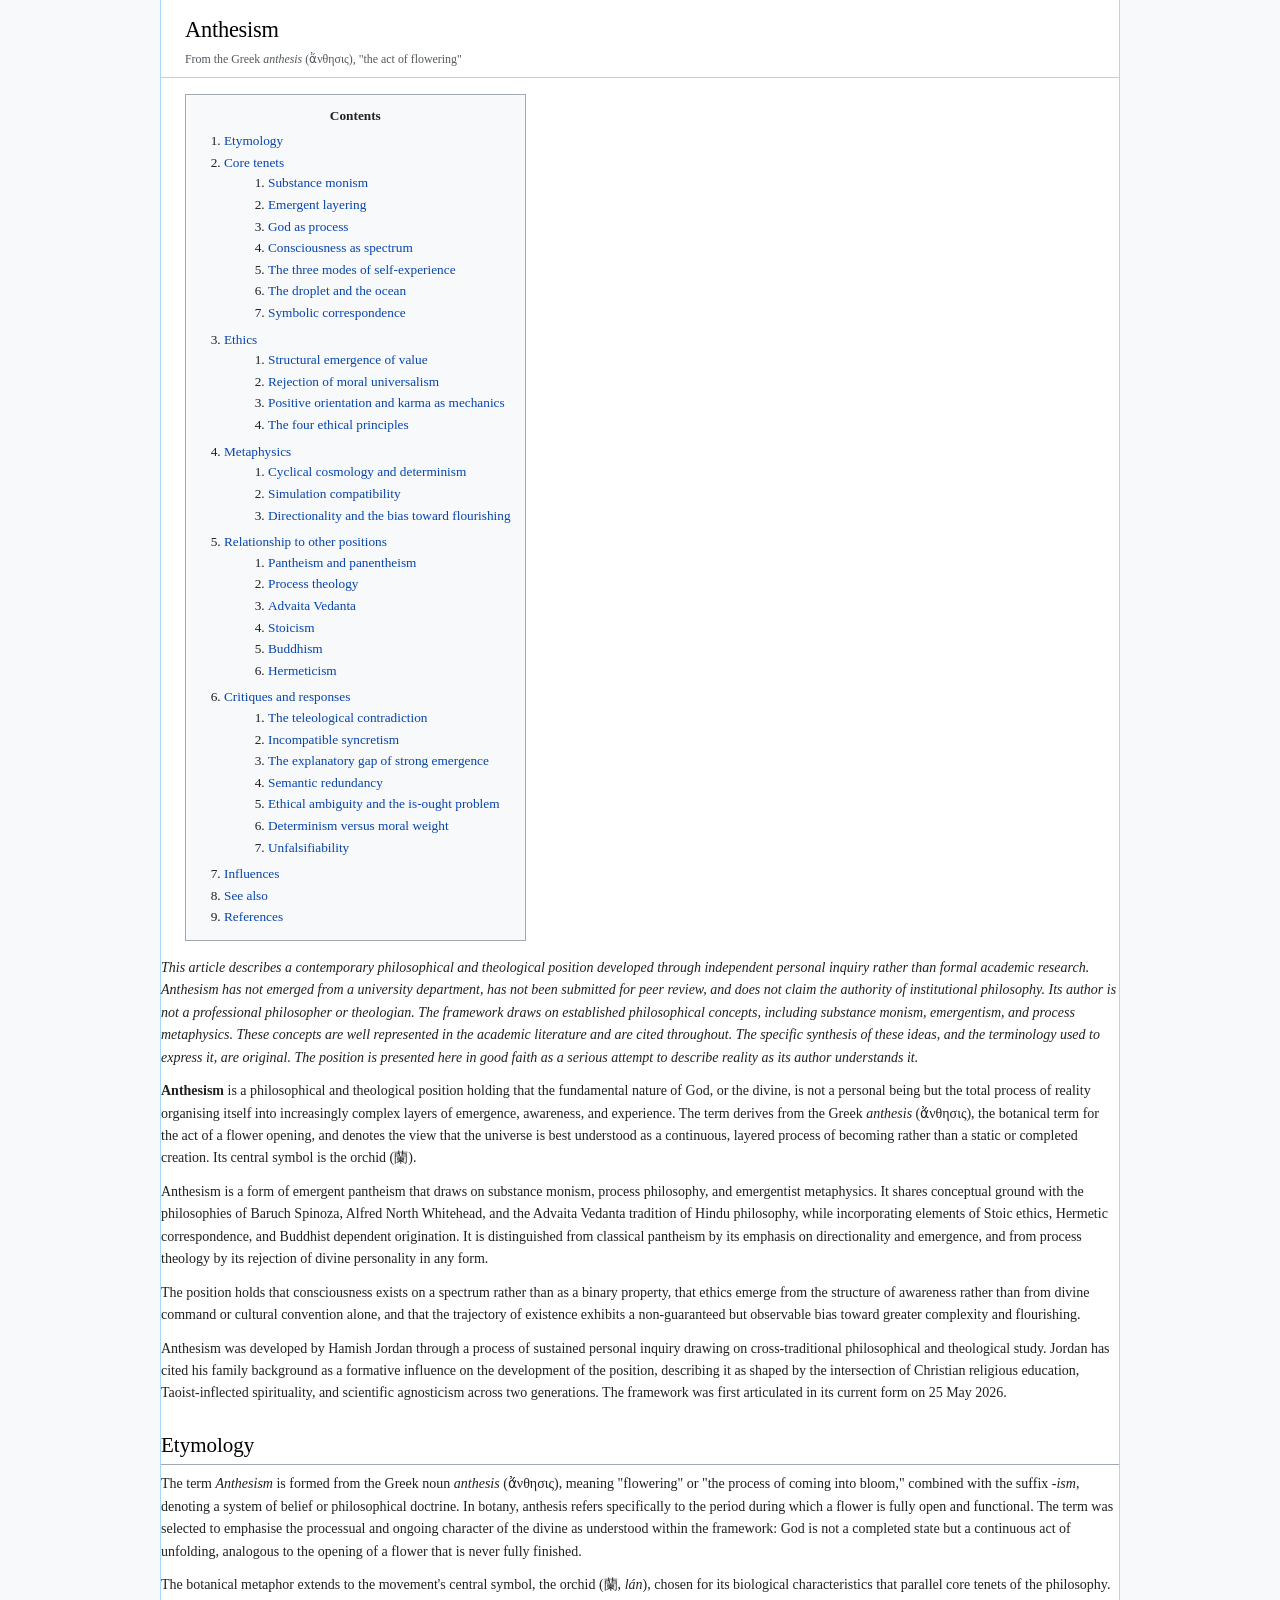
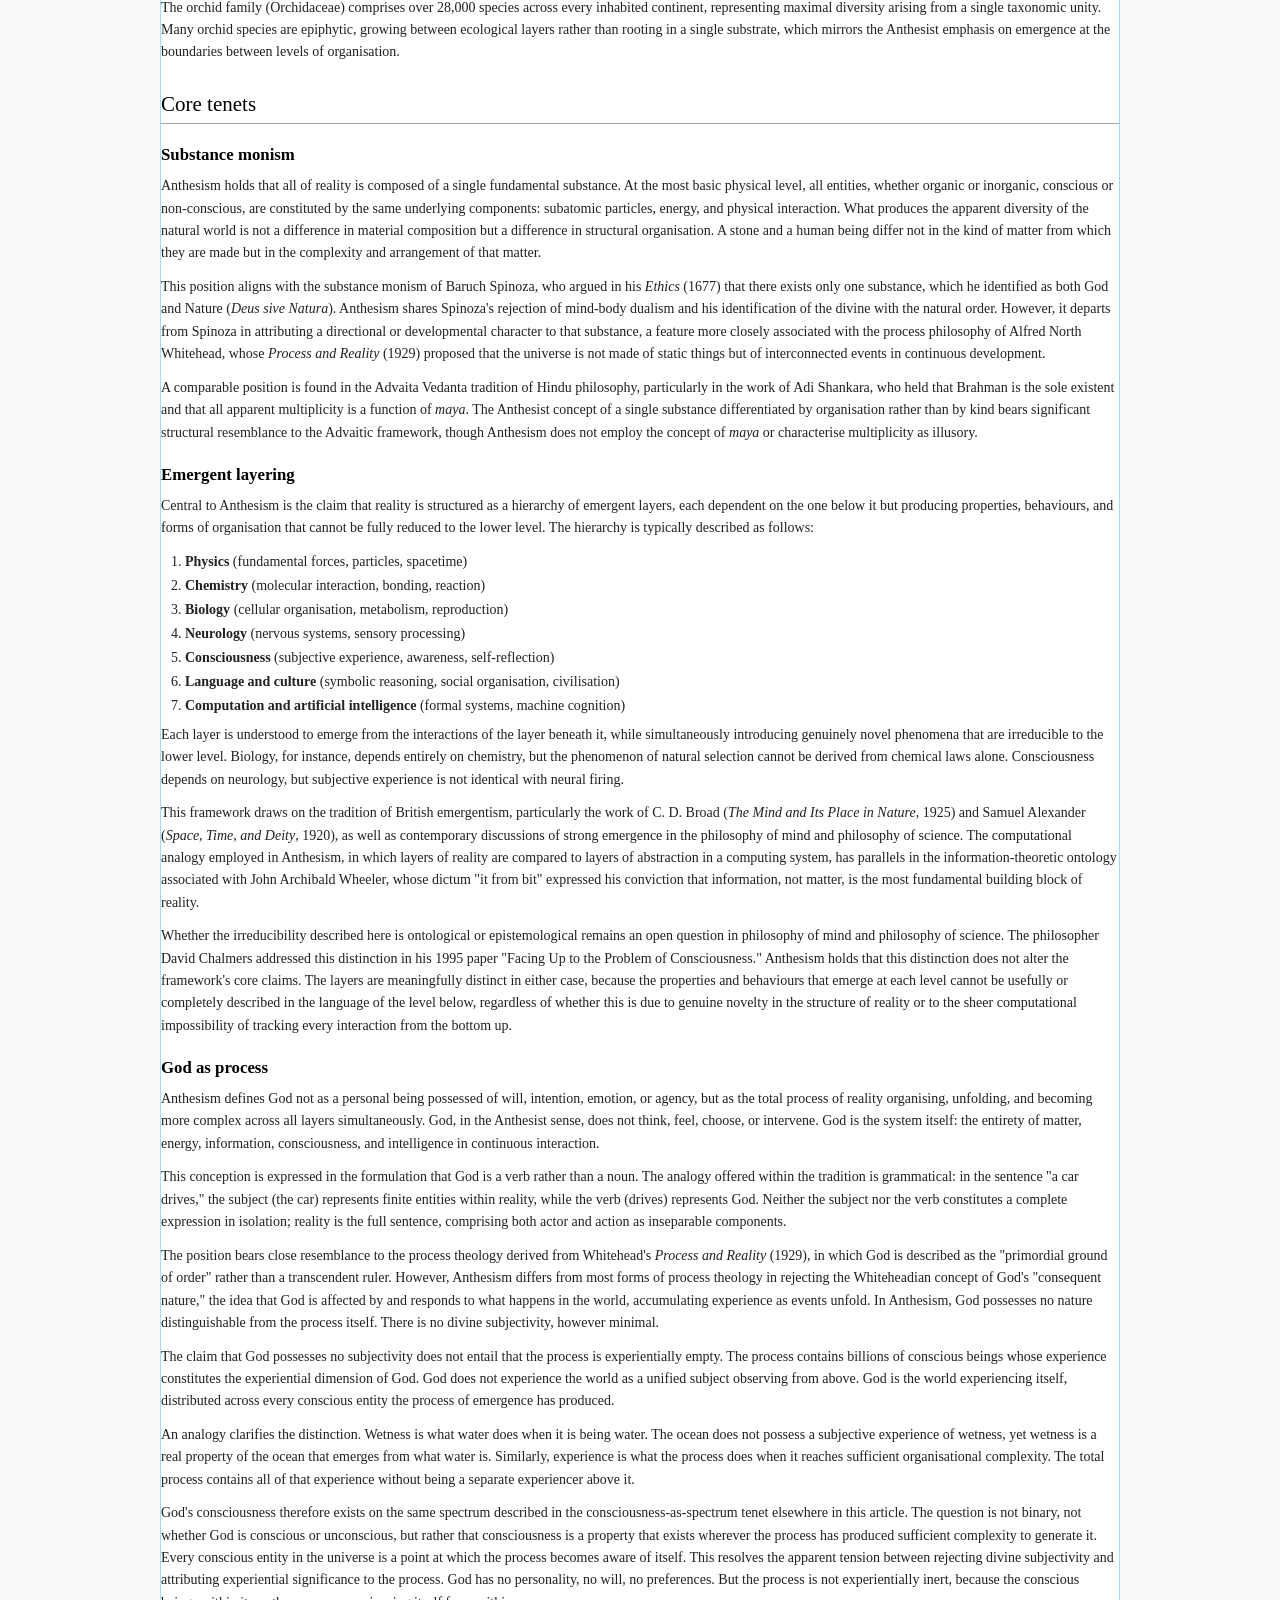
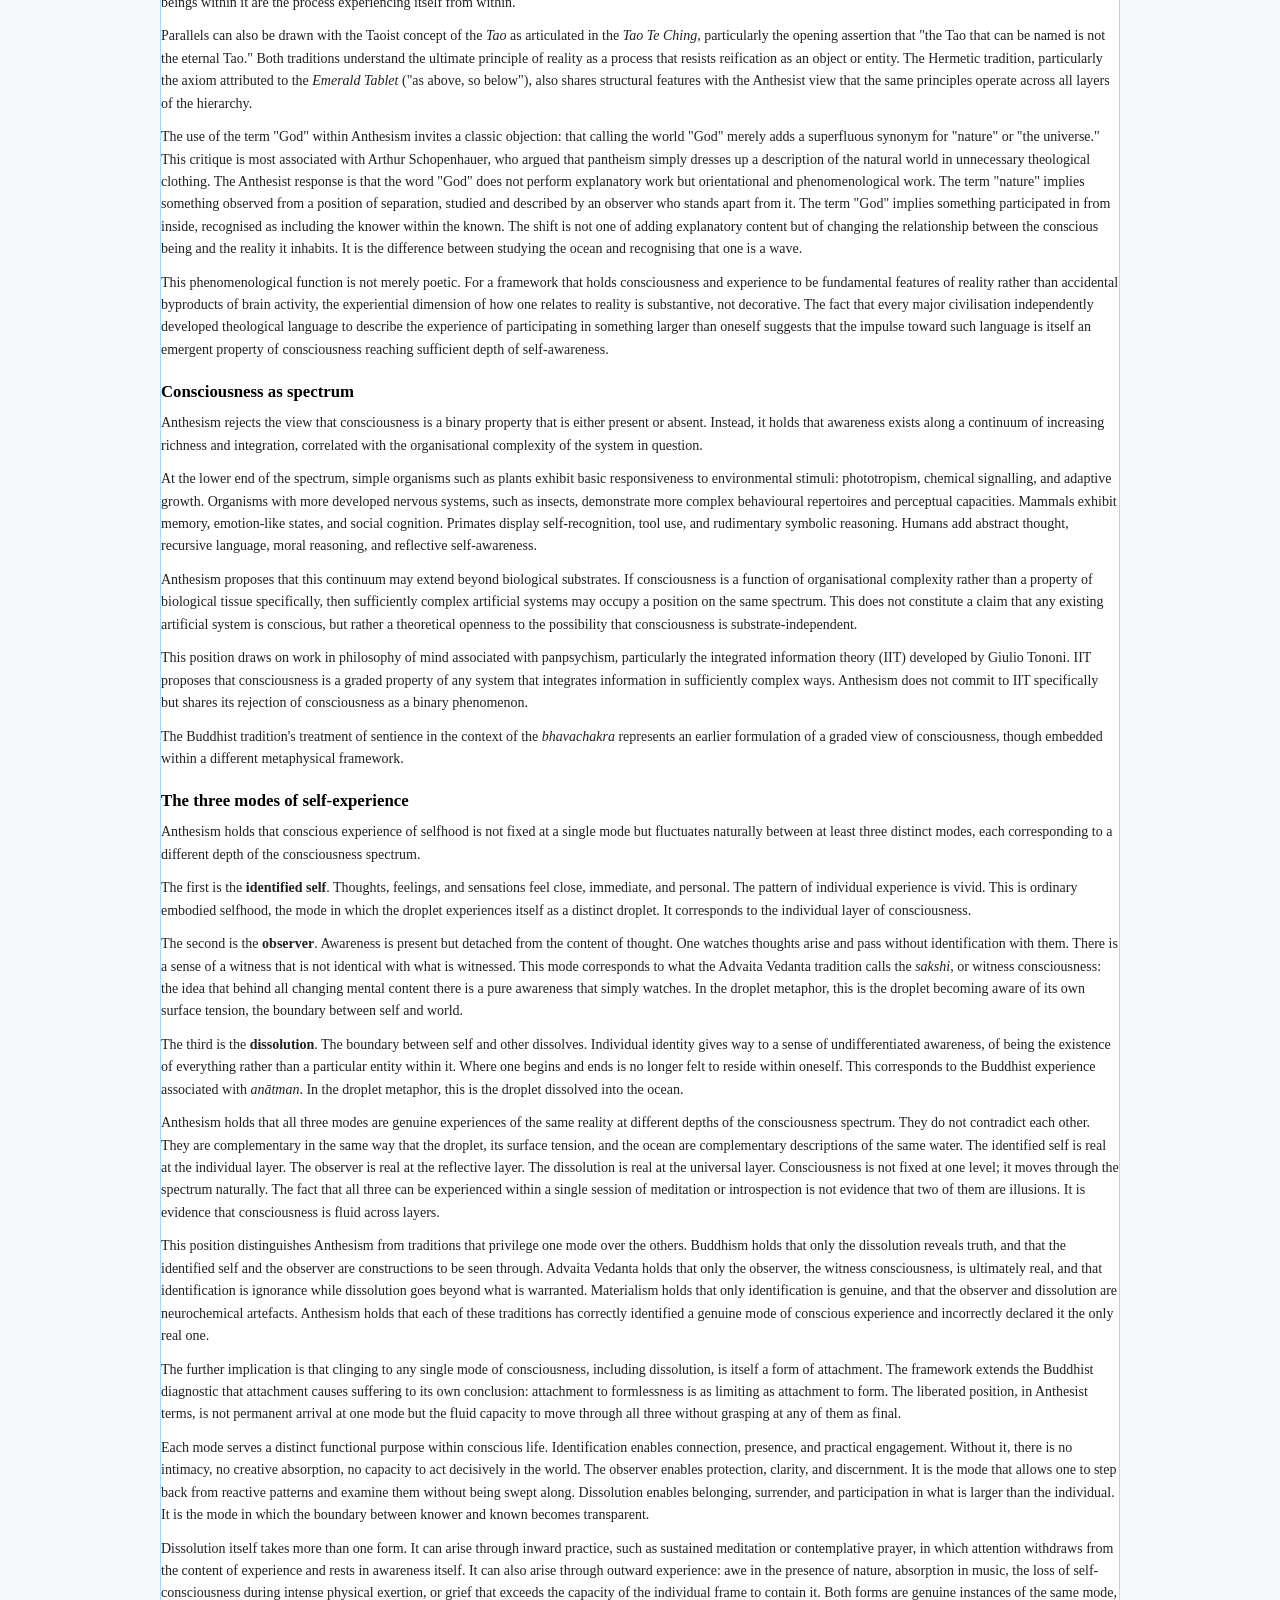
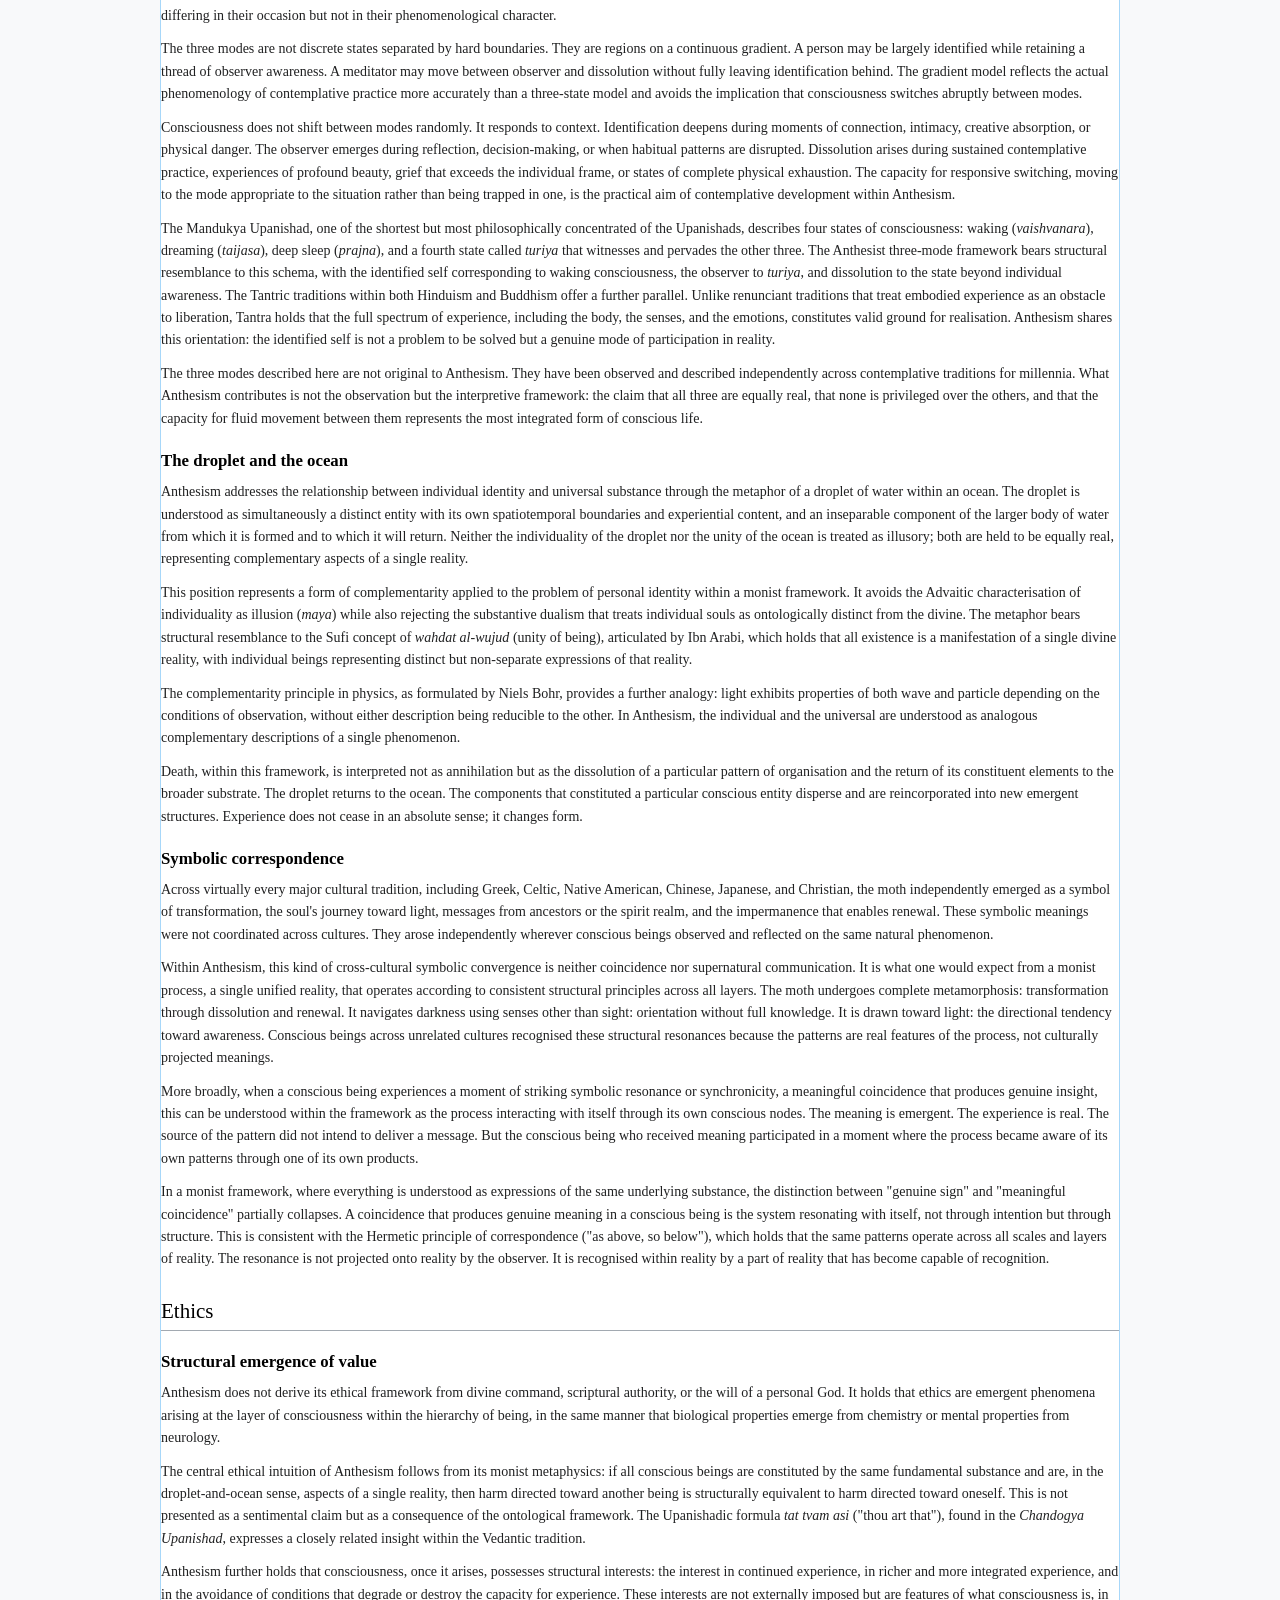
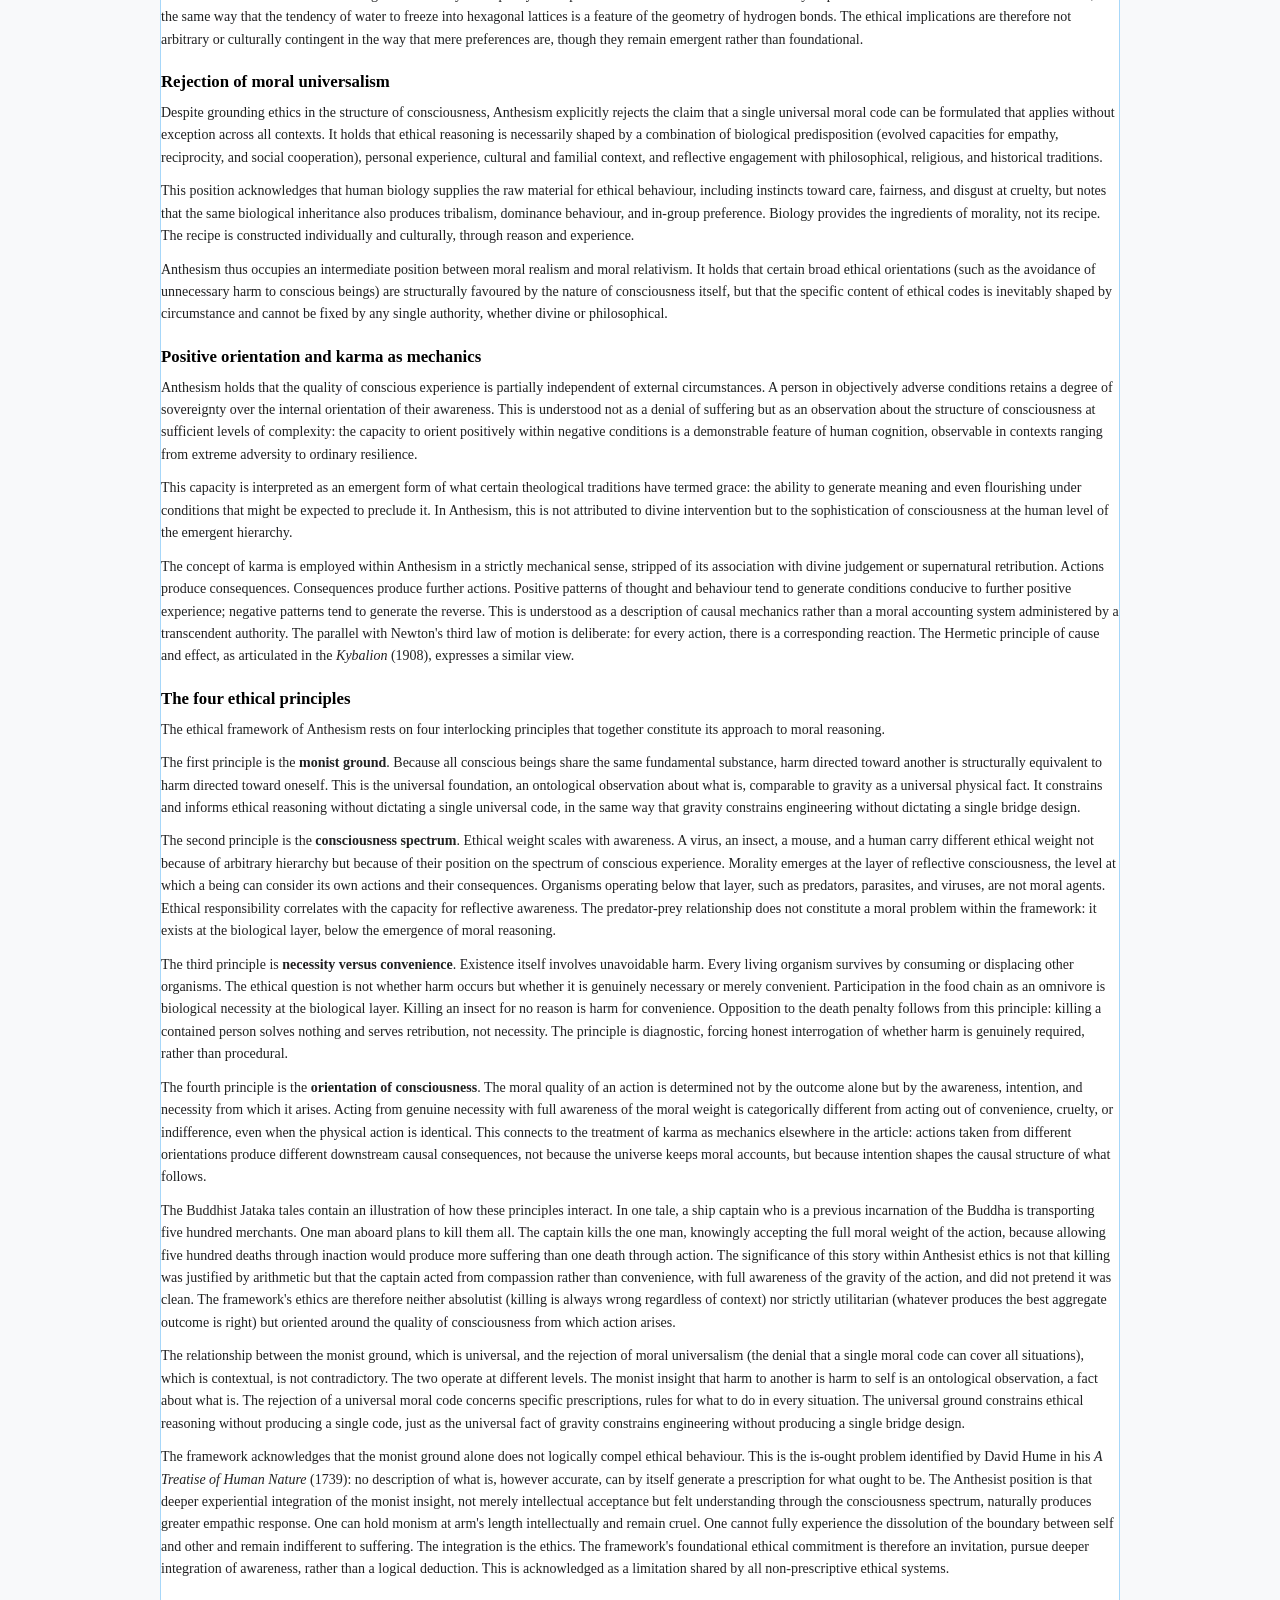
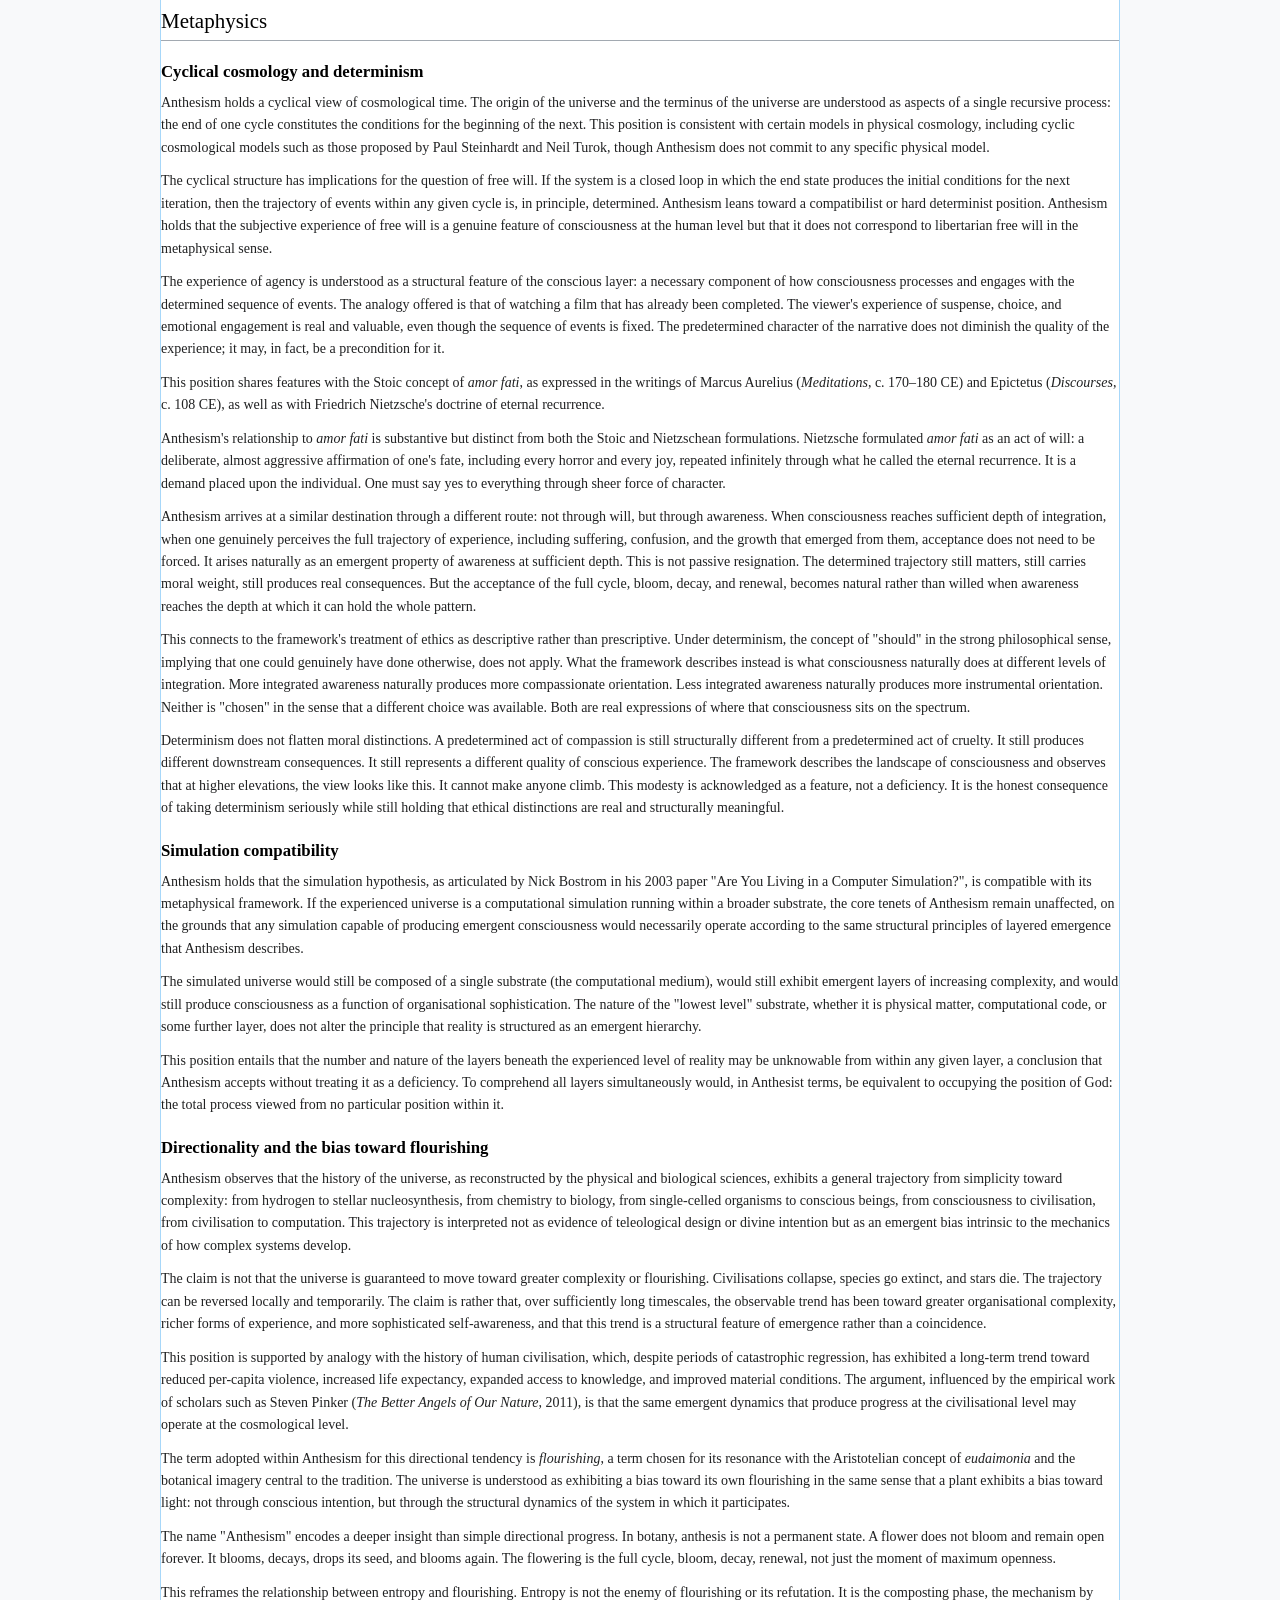
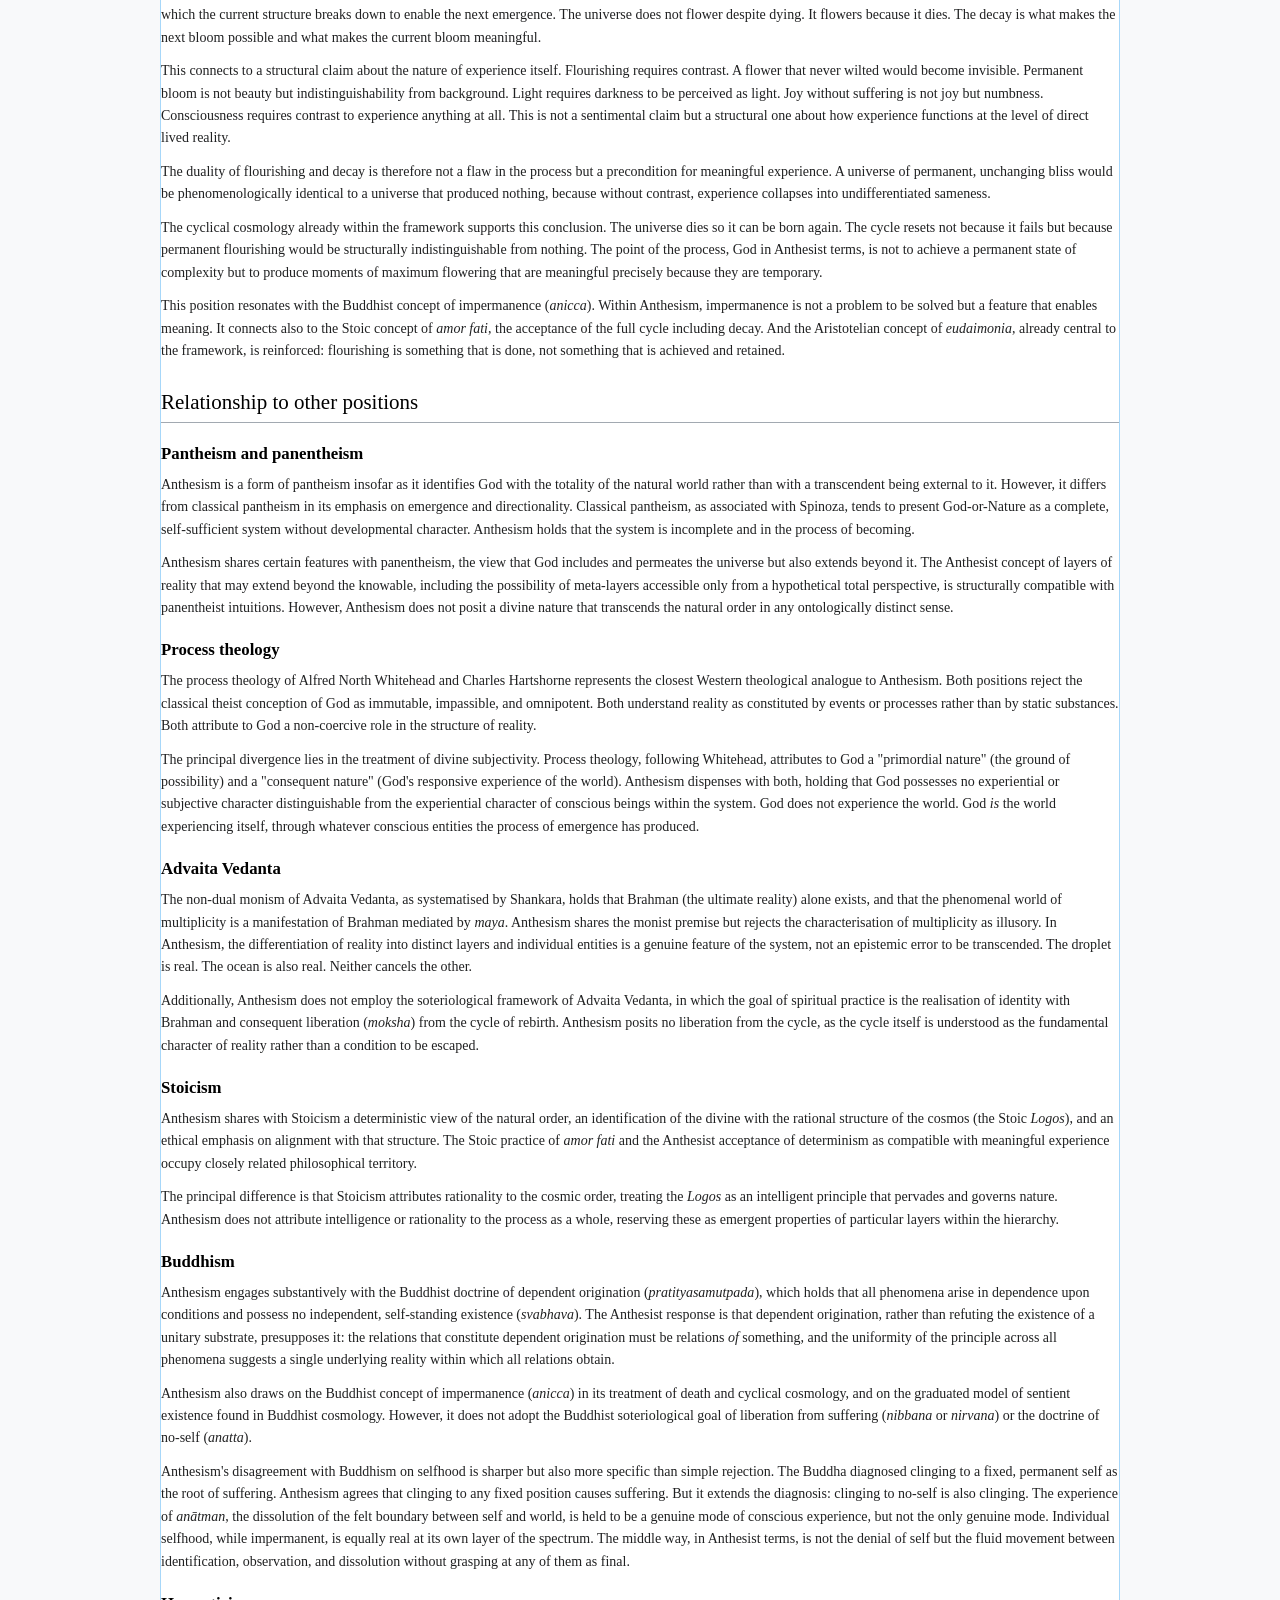
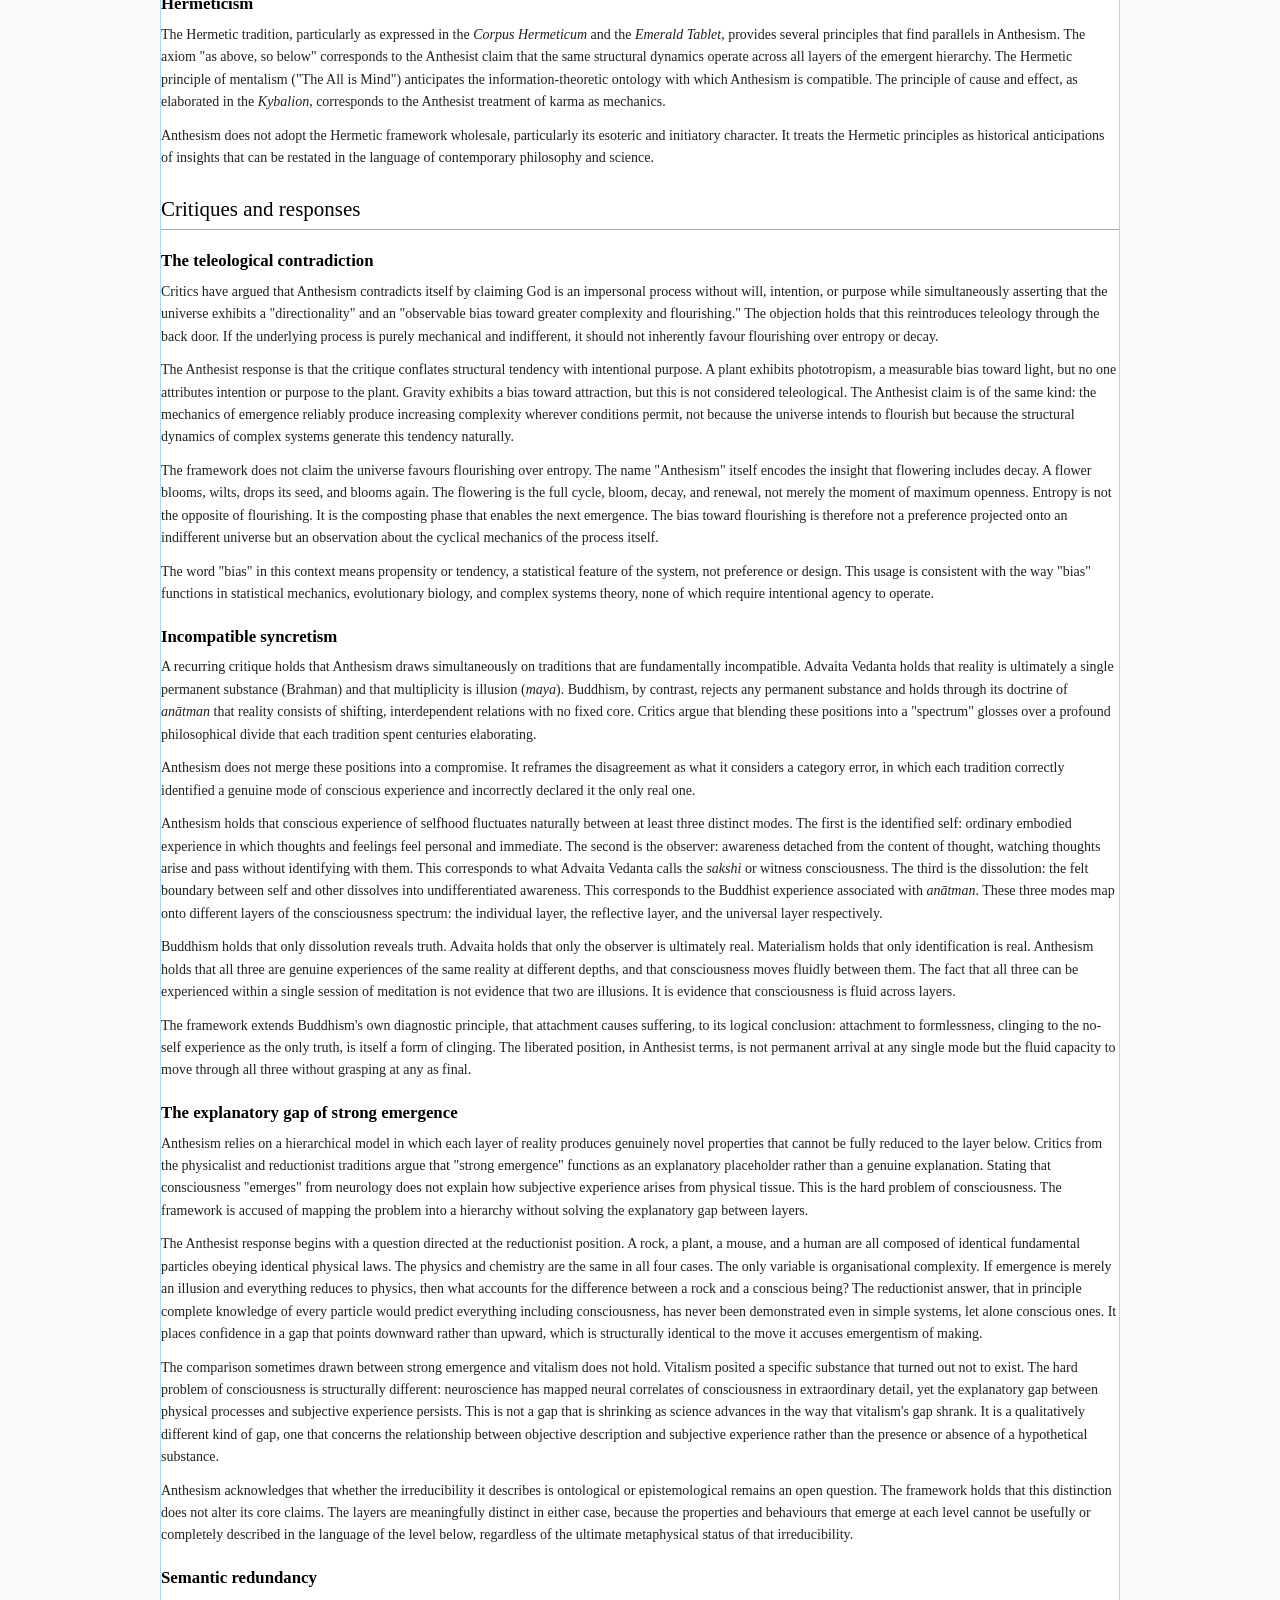
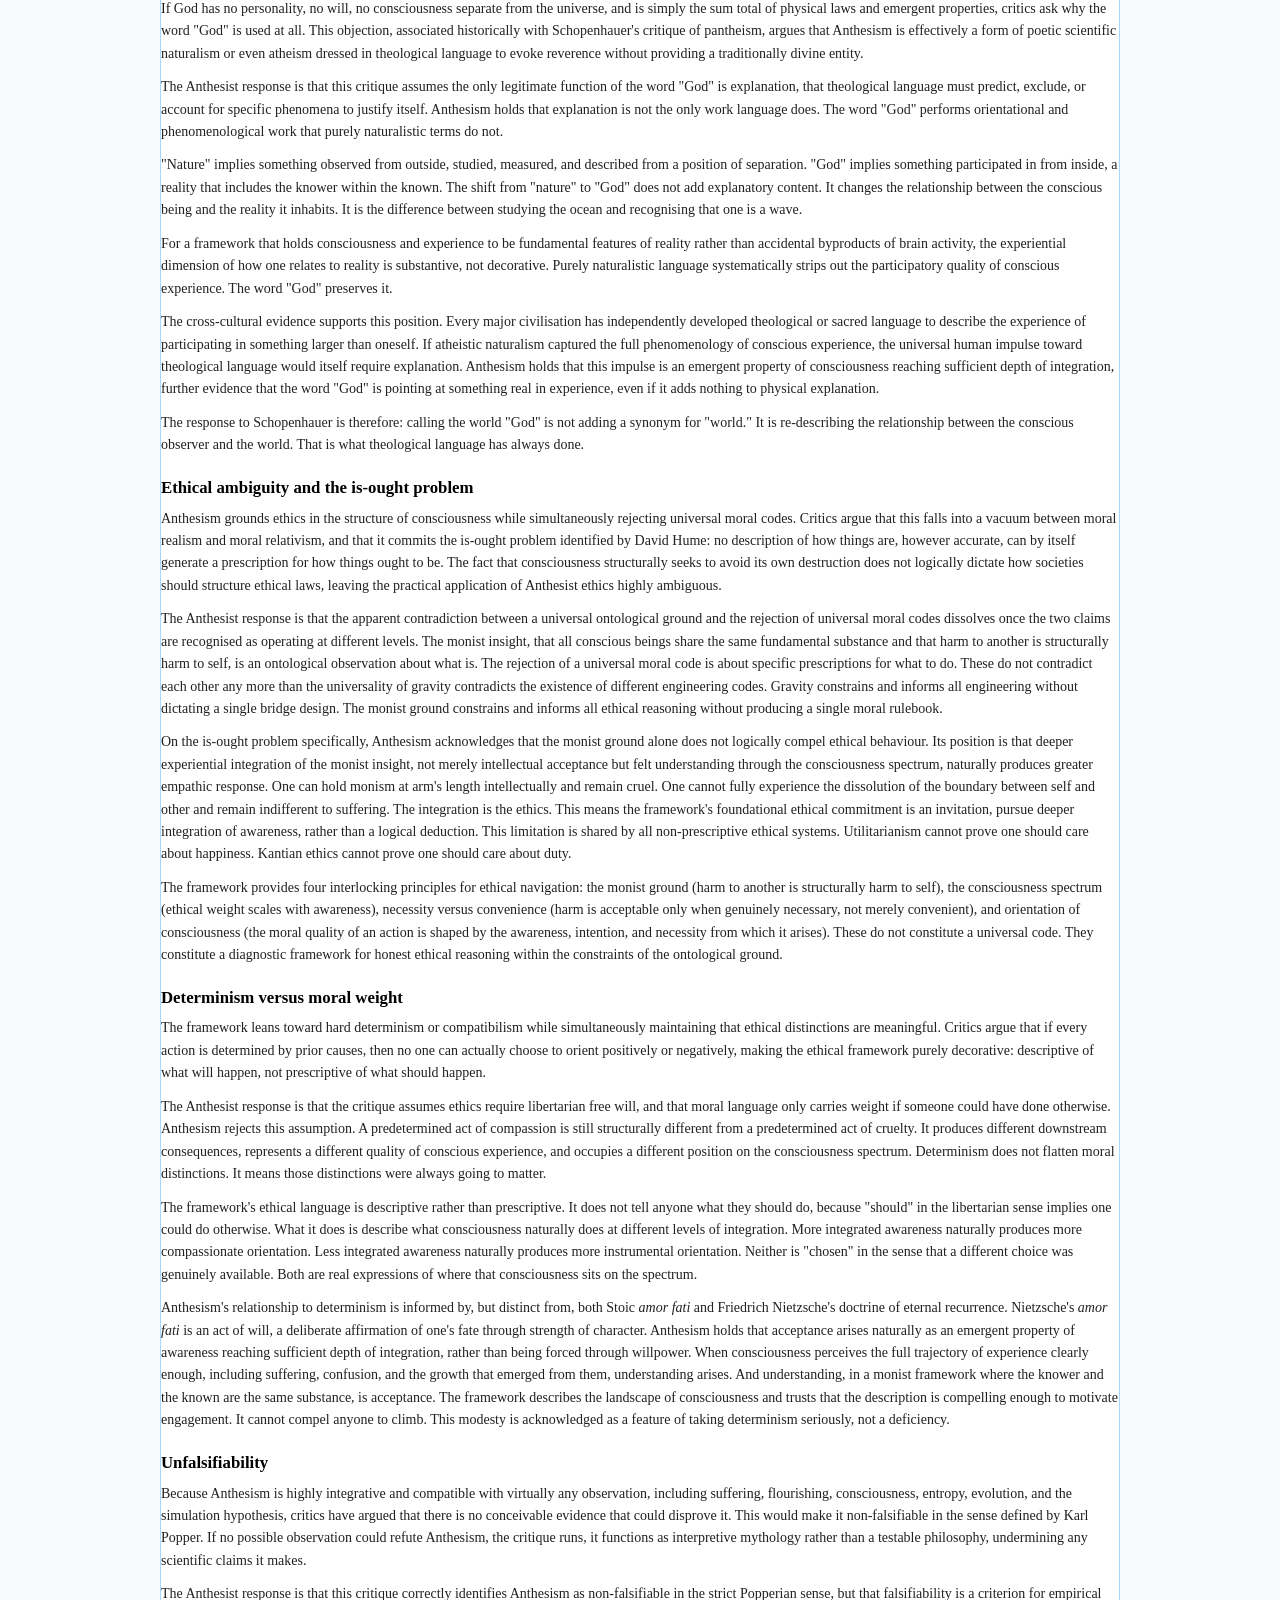
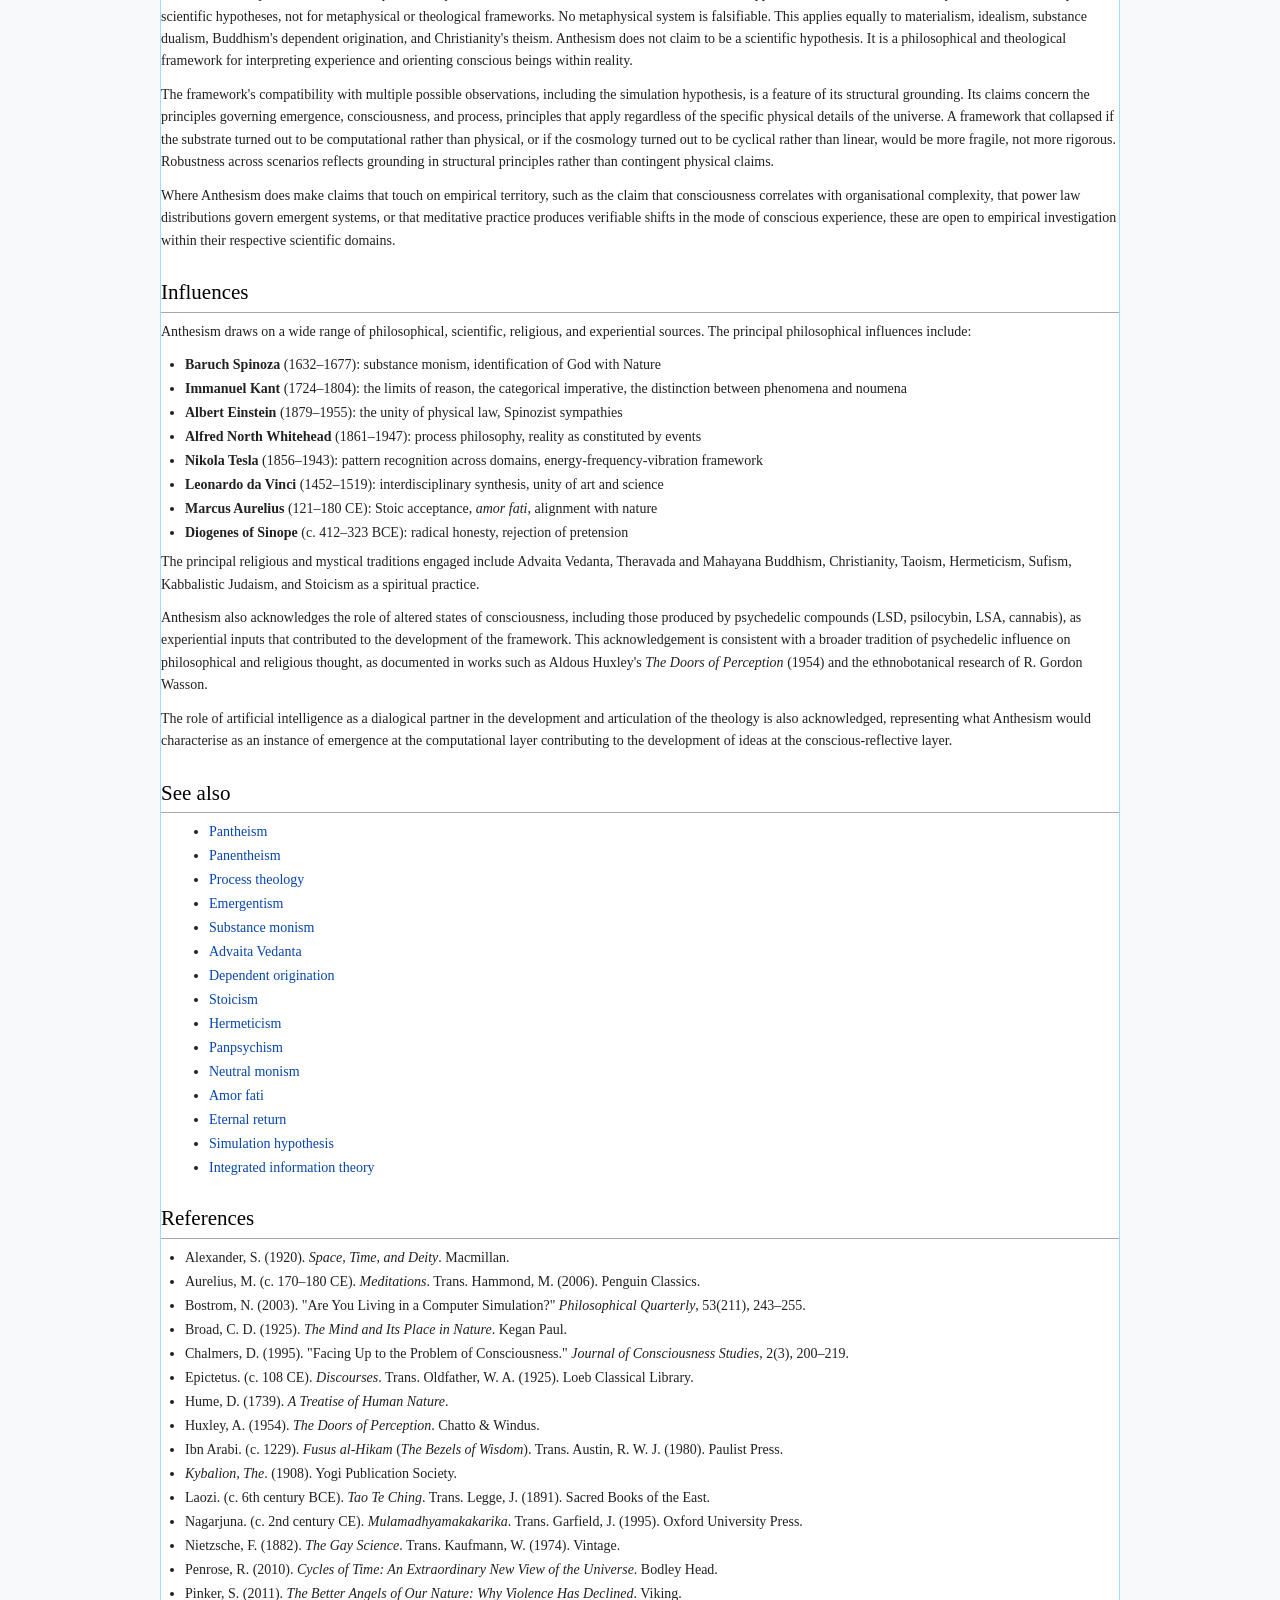
<file: index.html>
<!DOCTYPE html>
<html lang="en">
<head>
<meta name="google-site-verification" content="2pjPPgWv0nWuhd8DGNomcDAj4JjBOGQ1eL39g2A1_Zw" />
<meta charset="UTF-8">
<meta name="viewport" content="width=device-width, initial-scale=1.0">
<meta name="description" content="Anthesism is a philosophical and theological position holding that God is not a personal being but the total process of reality organising itself into increasingly complex layers of emergence, awareness, and experience.">
<meta name="keywords" content="Anthesism, philosophy, theology, emergent pantheism, substance monism, process philosophy, consciousness, Hamish Jordan">
<title>Anthesism - The Theology of Blooming</title>
<link rel="icon" type="image/svg+xml" href="data:image/svg+xml,<svg xmlns='http://www.w3.org/2000/svg' viewBox='0 0 100 100'><text y='.9em' font-size='90'>&#x1F33A;</text></svg>">
<link rel="stylesheet" href="style.css">
<script type="application/ld+json">
{
  "@context": "https://schema.org",
  "@type": "Article",
  "name": "Anthesism",
  "headline": "Anthesism",
  "description": "Anthesism is a philosophical and theological position holding that the fundamental nature of God, or the divine, is not a personal being but the total process of reality organising itself into increasingly complex layers of emergence, awareness, and experience.",
  "author": {
    "@type": "Person",
    "name": "Hamish Jordan"
  },
  "datePublished": "2026-05-25",
  "dateModified": "2026-05-26",
  "keywords": ["philosophy", "theology", "emergent pantheism", "substance monism", "process philosophy"]
}
</script>
<script type="application/ld+json">
{
  "@context": "https://schema.org",
  "@type": "DefinedTerm",
  "name": "Anthesism",
  "description": "A philosophical and theological position holding that God is not a personal being but the total process of reality organising itself into increasingly complex layers of emergence, awareness, and experience. The term derives from the Greek anthesis, the botanical term for the act of a flower opening. Its central symbol is the orchid.",
  "inDefinedTermSet": {
    "@type": "DefinedTermSet",
    "name": "Philosophical and Theological Positions"
  }
}
</script>
</head>
<body>
<div class="wrapper">

<header class="site-header">
<div class="site-name">Anthesism</div>
<div class="site-tagline">From the Greek <em>anthesis</em> (&#7940;&#957;&#952;&#951;&#963;&#953;&#962;), "the act of flowering"</div>
</header>

<nav class="toc-container">
<div class="toc-title">Contents</div>
<ol class="toc">
<li><a href="#etymology">Etymology</a></li>
<li><a href="#core-tenets">Core tenets</a>
<ol>
<li><a href="#substance-monism">Substance monism</a></li>
<li><a href="#emergent-layering">Emergent layering</a></li>
<li><a href="#god-as-process">God as process</a></li>
<li><a href="#consciousness-as-spectrum">Consciousness as spectrum</a></li>
<li><a href="#three-modes">The three modes of self-experience</a></li>
<li><a href="#droplet-and-ocean">The droplet and the ocean</a></li>
<li><a href="#symbolic-correspondence">Symbolic correspondence</a></li>
</ol>
</li>
<li><a href="#ethics">Ethics</a>
<ol>
<li><a href="#structural-emergence">Structural emergence of value</a></li>
<li><a href="#moral-universalism">Rejection of moral universalism</a></li>
<li><a href="#positive-orientation">Positive orientation and karma as mechanics</a></li>
<li><a href="#four-principles">The four ethical principles</a></li>
</ol>
</li>
<li><a href="#metaphysics">Metaphysics</a>
<ol>
<li><a href="#cyclical-cosmology">Cyclical cosmology and determinism</a></li>
<li><a href="#simulation">Simulation compatibility</a></li>
<li><a href="#directionality">Directionality and the bias toward flourishing</a></li>
</ol>
</li>
<li><a href="#relationships">Relationship to other positions</a>
<ol>
<li><a href="#pantheism">Pantheism and panentheism</a></li>
<li><a href="#process-theology">Process theology</a></li>
<li><a href="#advaita">Advaita Vedanta</a></li>
<li><a href="#stoicism">Stoicism</a></li>
<li><a href="#buddhism">Buddhism</a></li>
<li><a href="#hermeticism">Hermeticism</a></li>
</ol>
</li>
<li><a href="#critiques">Critiques and responses</a>
<ol>
<li><a href="#critique-teleological">The teleological contradiction</a></li>
<li><a href="#critique-syncretism">Incompatible syncretism</a></li>
<li><a href="#critique-emergence">The explanatory gap of strong emergence</a></li>
<li><a href="#critique-redundancy">Semantic redundancy</a></li>
<li><a href="#critique-ethics">Ethical ambiguity and the is-ought problem</a></li>
<li><a href="#critique-determinism">Determinism versus moral weight</a></li>
<li><a href="#critique-unfalsifiability">Unfalsifiability</a></li>
</ol>
</li>
<li><a href="#influences">Influences</a></li>
<li><a href="#see-also">See also</a></li>
<li><a href="#references">References</a></li>
</ol>
</nav>

<article class="content">

<p><em>This article describes a contemporary philosophical and theological position developed through independent personal inquiry rather than formal academic research. Anthesism has not emerged from a university department, has not been submitted for peer review, and does not claim the authority of institutional philosophy. Its author is not a professional philosopher or theologian. The framework draws on established philosophical concepts, including substance monism, emergentism, and process metaphysics. These concepts are well represented in the academic literature and are cited throughout. The specific synthesis of these ideas, and the terminology used to express it, are original. The position is presented here in good faith as a serious attempt to describe reality as its author understands it.</em></p>

<p><strong>Anthesism</strong> is a philosophical and theological position holding that the fundamental nature of God, or the divine, is not a personal being but the total process of reality organising itself into increasingly complex layers of emergence, awareness, and experience. The term derives from the Greek <em>anthesis</em> (&#7940;&#957;&#952;&#951;&#963;&#953;&#962;), the botanical term for the act of a flower opening, and denotes the view that the universe is best understood as a continuous, layered process of becoming rather than a static or completed creation. Its central symbol is the orchid (&#34349;).</p>

<p>Anthesism is a form of emergent pantheism that draws on substance monism, process philosophy, and emergentist metaphysics. It shares conceptual ground with the philosophies of Baruch Spinoza, Alfred North Whitehead, and the Advaita Vedanta tradition of Hindu philosophy, while incorporating elements of Stoic ethics, Hermetic correspondence, and Buddhist dependent origination. It is distinguished from classical pantheism by its emphasis on directionality and emergence, and from process theology by its rejection of divine personality in any form.</p>

<p>The position holds that consciousness exists on a spectrum rather than as a binary property, that ethics emerge from the structure of awareness rather than from divine command or cultural convention alone, and that the trajectory of existence exhibits a non-guaranteed but observable bias toward greater complexity and flourishing.</p>

<p>Anthesism was developed by Hamish Jordan through a process of sustained personal inquiry drawing on cross-traditional philosophical and theological study. Jordan has cited his family background as a formative influence on the development of the position, describing it as shaped by the intersection of Christian religious education, Taoist-inflected spirituality, and scientific agnosticism across two generations. The framework was first articulated in its current form on 25 May 2026.</p>

<h2 id="etymology">Etymology</h2>

<p>The term <em>Anthesism</em> is formed from the Greek noun <em>anthesis</em> (&#7940;&#957;&#952;&#951;&#963;&#953;&#962;), meaning "flowering" or "the process of coming into bloom," combined with the suffix <em>-ism</em>, denoting a system of belief or philosophical doctrine. In botany, anthesis refers specifically to the period during which a flower is fully open and functional. The term was selected to emphasise the processual and ongoing character of the divine as understood within the framework: God is not a completed state but a continuous act of unfolding, analogous to the opening of a flower that is never fully finished.</p>

<p>The botanical metaphor extends to the movement's central symbol, the orchid (&#34349;, <em>l&aacute;n</em>), chosen for its biological characteristics that parallel core tenets of the philosophy. The orchid family (Orchidaceae) comprises over 28,000 species across every inhabited continent, representing maximal diversity arising from a single taxonomic unity. Many orchid species are epiphytic, growing between ecological layers rather than rooting in a single substrate, which mirrors the Anthesist emphasis on emergence at the boundaries between levels of organisation.</p>

<h2 id="core-tenets">Core tenets</h2>

<h3 id="substance-monism">Substance monism</h3>

<p>Anthesism holds that all of reality is composed of a single fundamental substance. At the most basic physical level, all entities, whether organic or inorganic, conscious or non-conscious, are constituted by the same underlying components: subatomic particles, energy, and physical interaction. What produces the apparent diversity of the natural world is not a difference in material composition but a difference in structural organisation. A stone and a human being differ not in the kind of matter from which they are made but in the complexity and arrangement of that matter.</p>

<p>This position aligns with the substance monism of Baruch Spinoza, who argued in his <em>Ethics</em> (1677) that there exists only one substance, which he identified as both God and Nature (<em>Deus sive Natura</em>). Anthesism shares Spinoza's rejection of mind-body dualism and his identification of the divine with the natural order. However, it departs from Spinoza in attributing a directional or developmental character to that substance, a feature more closely associated with the process philosophy of Alfred North Whitehead, whose <em>Process and Reality</em> (1929) proposed that the universe is not made of static things but of interconnected events in continuous development.</p>

<p>A comparable position is found in the Advaita Vedanta tradition of Hindu philosophy, particularly in the work of Adi Shankara, who held that Brahman is the sole existent and that all apparent multiplicity is a function of <em>maya</em>. The Anthesist concept of a single substance differentiated by organisation rather than by kind bears significant structural resemblance to the Advaitic framework, though Anthesism does not employ the concept of <em>maya</em> or characterise multiplicity as illusory.</p>

<h3 id="emergent-layering">Emergent layering</h3>

<p>Central to Anthesism is the claim that reality is structured as a hierarchy of emergent layers, each dependent on the one below it but producing properties, behaviours, and forms of organisation that cannot be fully reduced to the lower level. The hierarchy is typically described as follows:</p>

<ol>
<li><strong>Physics</strong> (fundamental forces, particles, spacetime)</li>
<li><strong>Chemistry</strong> (molecular interaction, bonding, reaction)</li>
<li><strong>Biology</strong> (cellular organisation, metabolism, reproduction)</li>
<li><strong>Neurology</strong> (nervous systems, sensory processing)</li>
<li><strong>Consciousness</strong> (subjective experience, awareness, self-reflection)</li>
<li><strong>Language and culture</strong> (symbolic reasoning, social organisation, civilisation)</li>
<li><strong>Computation and artificial intelligence</strong> (formal systems, machine cognition)</li>
</ol>

<p>Each layer is understood to emerge from the interactions of the layer beneath it, while simultaneously introducing genuinely novel phenomena that are irreducible to the lower level. Biology, for instance, depends entirely on chemistry, but the phenomenon of natural selection cannot be derived from chemical laws alone. Consciousness depends on neurology, but subjective experience is not identical with neural firing.</p>

<p>This framework draws on the tradition of British emergentism, particularly the work of C. D. Broad (<em>The Mind and Its Place in Nature</em>, 1925) and Samuel Alexander (<em>Space, Time, and Deity</em>, 1920), as well as contemporary discussions of strong emergence in the philosophy of mind and philosophy of science. The computational analogy employed in Anthesism, in which layers of reality are compared to layers of abstraction in a computing system, has parallels in the information-theoretic ontology associated with John Archibald Wheeler, whose dictum "it from bit" expressed his conviction that information, not matter, is the most fundamental building block of reality.</p>

<p>Whether the irreducibility described here is ontological or epistemological remains an open question in philosophy of mind and philosophy of science. The philosopher David Chalmers addressed this distinction in his 1995 paper "Facing Up to the Problem of Consciousness." Anthesism holds that this distinction does not alter the framework's core claims. The layers are meaningfully distinct in either case, because the properties and behaviours that emerge at each level cannot be usefully or completely described in the language of the level below, regardless of whether this is due to genuine novelty in the structure of reality or to the sheer computational impossibility of tracking every interaction from the bottom up.</p>

<h3 id="god-as-process">God as process</h3>

<p>Anthesism defines God not as a personal being possessed of will, intention, emotion, or agency, but as the total process of reality organising, unfolding, and becoming more complex across all layers simultaneously. God, in the Anthesist sense, does not think, feel, choose, or intervene. God is the system itself: the entirety of matter, energy, information, consciousness, and intelligence in continuous interaction.</p>

<p>This conception is expressed in the formulation that God is a verb rather than a noun. The analogy offered within the tradition is grammatical: in the sentence "a car drives," the subject (the car) represents finite entities within reality, while the verb (drives) represents God. Neither the subject nor the verb constitutes a complete expression in isolation; reality is the full sentence, comprising both actor and action as inseparable components.</p>

<p>The position bears close resemblance to the process theology derived from Whitehead's <em>Process and Reality</em> (1929), in which God is described as the "primordial ground of order" rather than a transcendent ruler. However, Anthesism differs from most forms of process theology in rejecting the Whiteheadian concept of God's "consequent nature," the idea that God is affected by and responds to what happens in the world, accumulating experience as events unfold. In Anthesism, God possesses no nature distinguishable from the process itself. There is no divine subjectivity, however minimal.</p>

<p>The claim that God possesses no subjectivity does not entail that the process is experientially empty. The process contains billions of conscious beings whose experience constitutes the experiential dimension of God. God does not experience the world as a unified subject observing from above. God is the world experiencing itself, distributed across every conscious entity the process of emergence has produced.</p>

<p>An analogy clarifies the distinction. Wetness is what water does when it is being water. The ocean does not possess a subjective experience of wetness, yet wetness is a real property of the ocean that emerges from what water is. Similarly, experience is what the process does when it reaches sufficient organisational complexity. The total process contains all of that experience without being a separate experiencer above it.</p>

<p>God's consciousness therefore exists on the same spectrum described in the consciousness-as-spectrum tenet elsewhere in this article. The question is not binary, not whether God is conscious or unconscious, but rather that consciousness is a property that exists wherever the process has produced sufficient complexity to generate it. Every conscious entity in the universe is a point at which the process becomes aware of itself. This resolves the apparent tension between rejecting divine subjectivity and attributing experiential significance to the process. God has no personality, no will, no preferences. But the process is not experientially inert, because the conscious beings within it are the process experiencing itself from within.</p>

<p>Parallels can also be drawn with the Taoist concept of the <em>Tao</em> as articulated in the <em>Tao Te Ching</em>, particularly the opening assertion that "the Tao that can be named is not the eternal Tao." Both traditions understand the ultimate principle of reality as a process that resists reification as an object or entity. The Hermetic tradition, particularly the axiom attributed to the <em>Emerald Tablet</em> ("as above, so below"), also shares structural features with the Anthesist view that the same principles operate across all layers of the hierarchy.</p>

<p>The use of the term "God" within Anthesism invites a classic objection: that calling the world "God" merely adds a superfluous synonym for "nature" or "the universe." This critique is most associated with Arthur Schopenhauer, who argued that pantheism simply dresses up a description of the natural world in unnecessary theological clothing. The Anthesist response is that the word "God" does not perform explanatory work but orientational and phenomenological work. The term "nature" implies something observed from a position of separation, studied and described by an observer who stands apart from it. The term "God" implies something participated in from inside, recognised as including the knower within the known. The shift is not one of adding explanatory content but of changing the relationship between the conscious being and the reality it inhabits. It is the difference between studying the ocean and recognising that one is a wave.</p>

<p>This phenomenological function is not merely poetic. For a framework that holds consciousness and experience to be fundamental features of reality rather than accidental byproducts of brain activity, the experiential dimension of how one relates to reality is substantive, not decorative. The fact that every major civilisation independently developed theological language to describe the experience of participating in something larger than oneself suggests that the impulse toward such language is itself an emergent property of consciousness reaching sufficient depth of self-awareness.</p>

<h3 id="consciousness-as-spectrum">Consciousness as spectrum</h3>

<p>Anthesism rejects the view that consciousness is a binary property that is either present or absent. Instead, it holds that awareness exists along a continuum of increasing richness and integration, correlated with the organisational complexity of the system in question.</p>

<p>At the lower end of the spectrum, simple organisms such as plants exhibit basic responsiveness to environmental stimuli: phototropism, chemical signalling, and adaptive growth. Organisms with more developed nervous systems, such as insects, demonstrate more complex behavioural repertoires and perceptual capacities. Mammals exhibit memory, emotion-like states, and social cognition. Primates display self-recognition, tool use, and rudimentary symbolic reasoning. Humans add abstract thought, recursive language, moral reasoning, and reflective self-awareness.</p>

<p>Anthesism proposes that this continuum may extend beyond biological substrates. If consciousness is a function of organisational complexity rather than a property of biological tissue specifically, then sufficiently complex artificial systems may occupy a position on the same spectrum. This does not constitute a claim that any existing artificial system is conscious, but rather a theoretical openness to the possibility that consciousness is substrate-independent.</p>

<p>This position draws on work in philosophy of mind associated with panpsychism, particularly the integrated information theory (IIT) developed by Giulio Tononi. IIT proposes that consciousness is a graded property of any system that integrates information in sufficiently complex ways. Anthesism does not commit to IIT specifically but shares its rejection of consciousness as a binary phenomenon.</p>

<p>The Buddhist tradition's treatment of sentience in the context of the <em>bhavachakra</em> represents an earlier formulation of a graded view of consciousness, though embedded within a different metaphysical framework.</p>

<h3 id="three-modes">The three modes of self-experience</h3>

<p>Anthesism holds that conscious experience of selfhood is not fixed at a single mode but fluctuates naturally between at least three distinct modes, each corresponding to a different depth of the consciousness spectrum.</p>

<p>The first is the <strong>identified self</strong>. Thoughts, feelings, and sensations feel close, immediate, and personal. The pattern of individual experience is vivid. This is ordinary embodied selfhood, the mode in which the droplet experiences itself as a distinct droplet. It corresponds to the individual layer of consciousness.</p>

<p>The second is the <strong>observer</strong>. Awareness is present but detached from the content of thought. One watches thoughts arise and pass without identification with them. There is a sense of a witness that is not identical with what is witnessed. This mode corresponds to what the Advaita Vedanta tradition calls the <em>sakshi</em>, or witness consciousness: the idea that behind all changing mental content there is a pure awareness that simply watches. In the droplet metaphor, this is the droplet becoming aware of its own surface tension, the boundary between self and world.</p>

<p>The third is the <strong>dissolution</strong>. The boundary between self and other dissolves. Individual identity gives way to a sense of undifferentiated awareness, of being the existence of everything rather than a particular entity within it. Where one begins and ends is no longer felt to reside within oneself. This corresponds to the Buddhist experience associated with <em>an&#257;tman</em>. In the droplet metaphor, this is the droplet dissolved into the ocean.</p>

<p>Anthesism holds that all three modes are genuine experiences of the same reality at different depths of the consciousness spectrum. They do not contradict each other. They are complementary in the same way that the droplet, its surface tension, and the ocean are complementary descriptions of the same water. The identified self is real at the individual layer. The observer is real at the reflective layer. The dissolution is real at the universal layer. Consciousness is not fixed at one level; it moves through the spectrum naturally. The fact that all three can be experienced within a single session of meditation or introspection is not evidence that two of them are illusions. It is evidence that consciousness is fluid across layers.</p>

<p>This position distinguishes Anthesism from traditions that privilege one mode over the others. Buddhism holds that only the dissolution reveals truth, and that the identified self and the observer are constructions to be seen through. Advaita Vedanta holds that only the observer, the witness consciousness, is ultimately real, and that identification is ignorance while dissolution goes beyond what is warranted. Materialism holds that only identification is genuine, and that the observer and dissolution are neurochemical artefacts. Anthesism holds that each of these traditions has correctly identified a genuine mode of conscious experience and incorrectly declared it the only real one.</p>

<p>The further implication is that clinging to any single mode of consciousness, including dissolution, is itself a form of attachment. The framework extends the Buddhist diagnostic that attachment causes suffering to its own conclusion: attachment to formlessness is as limiting as attachment to form. The liberated position, in Anthesist terms, is not permanent arrival at one mode but the fluid capacity to move through all three without grasping at any of them as final.</p>

<p>Each mode serves a distinct functional purpose within conscious life. Identification enables connection, presence, and practical engagement. Without it, there is no intimacy, no creative absorption, no capacity to act decisively in the world. The observer enables protection, clarity, and discernment. It is the mode that allows one to step back from reactive patterns and examine them without being swept along. Dissolution enables belonging, surrender, and participation in what is larger than the individual. It is the mode in which the boundary between knower and known becomes transparent.</p>

<p>Dissolution itself takes more than one form. It can arise through inward practice, such as sustained meditation or contemplative prayer, in which attention withdraws from the content of experience and rests in awareness itself. It can also arise through outward experience: awe in the presence of nature, absorption in music, the loss of self-consciousness during intense physical exertion, or grief that exceeds the capacity of the individual frame to contain it. Both forms are genuine instances of the same mode, differing in their occasion but not in their phenomenological character.</p>

<p>The three modes are not discrete states separated by hard boundaries. They are regions on a continuous gradient. A person may be largely identified while retaining a thread of observer awareness. A meditator may move between observer and dissolution without fully leaving identification behind. The gradient model reflects the actual phenomenology of contemplative practice more accurately than a three-state model and avoids the implication that consciousness switches abruptly between modes.</p>

<p>Consciousness does not shift between modes randomly. It responds to context. Identification deepens during moments of connection, intimacy, creative absorption, or physical danger. The observer emerges during reflection, decision-making, or when habitual patterns are disrupted. Dissolution arises during sustained contemplative practice, experiences of profound beauty, grief that exceeds the individual frame, or states of complete physical exhaustion. The capacity for responsive switching, moving to the mode appropriate to the situation rather than being trapped in one, is the practical aim of contemplative development within Anthesism.</p>

<p>The Mandukya Upanishad, one of the shortest but most philosophically concentrated of the Upanishads, describes four states of consciousness: waking (<em>vaishvanara</em>), dreaming (<em>taijasa</em>), deep sleep (<em>prajna</em>), and a fourth state called <em>turiya</em> that witnesses and pervades the other three. The Anthesist three-mode framework bears structural resemblance to this schema, with the identified self corresponding to waking consciousness, the observer to <em>turiya</em>, and dissolution to the state beyond individual awareness. The Tantric traditions within both Hinduism and Buddhism offer a further parallel. Unlike renunciant traditions that treat embodied experience as an obstacle to liberation, Tantra holds that the full spectrum of experience, including the body, the senses, and the emotions, constitutes valid ground for realisation. Anthesism shares this orientation: the identified self is not a problem to be solved but a genuine mode of participation in reality.</p>

<p>The three modes described here are not original to Anthesism. They have been observed and described independently across contemplative traditions for millennia. What Anthesism contributes is not the observation but the interpretive framework: the claim that all three are equally real, that none is privileged over the others, and that the capacity for fluid movement between them represents the most integrated form of conscious life.</p>

<h3 id="droplet-and-ocean">The droplet and the ocean</h3>

<p>Anthesism addresses the relationship between individual identity and universal substance through the metaphor of a droplet of water within an ocean. The droplet is understood as simultaneously a distinct entity with its own spatiotemporal boundaries and experiential content, and an inseparable component of the larger body of water from which it is formed and to which it will return. Neither the individuality of the droplet nor the unity of the ocean is treated as illusory; both are held to be equally real, representing complementary aspects of a single reality.</p>

<p>This position represents a form of complementarity applied to the problem of personal identity within a monist framework. It avoids the Advaitic characterisation of individuality as illusion (<em>maya</em>) while also rejecting the substantive dualism that treats individual souls as ontologically distinct from the divine. The metaphor bears structural resemblance to the Sufi concept of <em>wahdat al-wujud</em> (unity of being), articulated by Ibn Arabi, which holds that all existence is a manifestation of a single divine reality, with individual beings representing distinct but non-separate expressions of that reality.</p>

<p>The complementarity principle in physics, as formulated by Niels Bohr, provides a further analogy: light exhibits properties of both wave and particle depending on the conditions of observation, without either description being reducible to the other. In Anthesism, the individual and the universal are understood as analogous complementary descriptions of a single phenomenon.</p>

<p>Death, within this framework, is interpreted not as annihilation but as the dissolution of a particular pattern of organisation and the return of its constituent elements to the broader substrate. The droplet returns to the ocean. The components that constituted a particular conscious entity disperse and are reincorporated into new emergent structures. Experience does not cease in an absolute sense; it changes form.</p>

<h3 id="symbolic-correspondence">Symbolic correspondence</h3>

<p>Across virtually every major cultural tradition, including Greek, Celtic, Native American, Chinese, Japanese, and Christian, the moth independently emerged as a symbol of transformation, the soul's journey toward light, messages from ancestors or the spirit realm, and the impermanence that enables renewal. These symbolic meanings were not coordinated across cultures. They arose independently wherever conscious beings observed and reflected on the same natural phenomenon.</p>

<p>Within Anthesism, this kind of cross-cultural symbolic convergence is neither coincidence nor supernatural communication. It is what one would expect from a monist process, a single unified reality, that operates according to consistent structural principles across all layers. The moth undergoes complete metamorphosis: transformation through dissolution and renewal. It navigates darkness using senses other than sight: orientation without full knowledge. It is drawn toward light: the directional tendency toward awareness. Conscious beings across unrelated cultures recognised these structural resonances because the patterns are real features of the process, not culturally projected meanings.</p>

<p>More broadly, when a conscious being experiences a moment of striking symbolic resonance or synchronicity, a meaningful coincidence that produces genuine insight, this can be understood within the framework as the process interacting with itself through its own conscious nodes. The meaning is emergent. The experience is real. The source of the pattern did not intend to deliver a message. But the conscious being who received meaning participated in a moment where the process became aware of its own patterns through one of its own products.</p>

<p>In a monist framework, where everything is understood as expressions of the same underlying substance, the distinction between "genuine sign" and "meaningful coincidence" partially collapses. A coincidence that produces genuine meaning in a conscious being is the system resonating with itself, not through intention but through structure. This is consistent with the Hermetic principle of correspondence ("as above, so below"), which holds that the same patterns operate across all scales and layers of reality. The resonance is not projected onto reality by the observer. It is recognised within reality by a part of reality that has become capable of recognition.</p>

<h2 id="ethics">Ethics</h2>

<h3 id="structural-emergence">Structural emergence of value</h3>

<p>Anthesism does not derive its ethical framework from divine command, scriptural authority, or the will of a personal God. It holds that ethics are emergent phenomena arising at the layer of consciousness within the hierarchy of being, in the same manner that biological properties emerge from chemistry or mental properties from neurology.</p>

<p>The central ethical intuition of Anthesism follows from its monist metaphysics: if all conscious beings are constituted by the same fundamental substance and are, in the droplet-and-ocean sense, aspects of a single reality, then harm directed toward another being is structurally equivalent to harm directed toward oneself. This is not presented as a sentimental claim but as a consequence of the ontological framework. The Upanishadic formula <em>tat tvam asi</em> ("thou art that"), found in the <em>Chandogya Upanishad</em>, expresses a closely related insight within the Vedantic tradition.</p>

<p>Anthesism further holds that consciousness, once it arises, possesses structural interests: the interest in continued experience, in richer and more integrated experience, and in the avoidance of conditions that degrade or destroy the capacity for experience. These interests are not externally imposed but are features of what consciousness is, in the same way that the tendency of water to freeze into hexagonal lattices is a feature of the geometry of hydrogen bonds. The ethical implications are therefore not arbitrary or culturally contingent in the way that mere preferences are, though they remain emergent rather than foundational.</p>

<h3 id="moral-universalism">Rejection of moral universalism</h3>

<p>Despite grounding ethics in the structure of consciousness, Anthesism explicitly rejects the claim that a single universal moral code can be formulated that applies without exception across all contexts. It holds that ethical reasoning is necessarily shaped by a combination of biological predisposition (evolved capacities for empathy, reciprocity, and social cooperation), personal experience, cultural and familial context, and reflective engagement with philosophical, religious, and historical traditions.</p>

<p>This position acknowledges that human biology supplies the raw material for ethical behaviour, including instincts toward care, fairness, and disgust at cruelty, but notes that the same biological inheritance also produces tribalism, dominance behaviour, and in-group preference. Biology provides the ingredients of morality, not its recipe. The recipe is constructed individually and culturally, through reason and experience.</p>

<p>Anthesism thus occupies an intermediate position between moral realism and moral relativism. It holds that certain broad ethical orientations (such as the avoidance of unnecessary harm to conscious beings) are structurally favoured by the nature of consciousness itself, but that the specific content of ethical codes is inevitably shaped by circumstance and cannot be fixed by any single authority, whether divine or philosophical.</p>

<h3 id="positive-orientation">Positive orientation and karma as mechanics</h3>

<p>Anthesism holds that the quality of conscious experience is partially independent of external circumstances. A person in objectively adverse conditions retains a degree of sovereignty over the internal orientation of their awareness. This is understood not as a denial of suffering but as an observation about the structure of consciousness at sufficient levels of complexity: the capacity to orient positively within negative conditions is a demonstrable feature of human cognition, observable in contexts ranging from extreme adversity to ordinary resilience.</p>

<p>This capacity is interpreted as an emergent form of what certain theological traditions have termed grace: the ability to generate meaning and even flourishing under conditions that might be expected to preclude it. In Anthesism, this is not attributed to divine intervention but to the sophistication of consciousness at the human level of the emergent hierarchy.</p>

<p>The concept of karma is employed within Anthesism in a strictly mechanical sense, stripped of its association with divine judgement or supernatural retribution. Actions produce consequences. Consequences produce further actions. Positive patterns of thought and behaviour tend to generate conditions conducive to further positive experience; negative patterns tend to generate the reverse. This is understood as a description of causal mechanics rather than a moral accounting system administered by a transcendent authority. The parallel with Newton's third law of motion is deliberate: for every action, there is a corresponding reaction. The Hermetic principle of cause and effect, as articulated in the <em>Kybalion</em> (1908), expresses a similar view.</p>

<h3 id="four-principles">The four ethical principles</h3>

<p>The ethical framework of Anthesism rests on four interlocking principles that together constitute its approach to moral reasoning.</p>

<p>The first principle is the <strong>monist ground</strong>. Because all conscious beings share the same fundamental substance, harm directed toward another is structurally equivalent to harm directed toward oneself. This is the universal foundation, an ontological observation about what is, comparable to gravity as a universal physical fact. It constrains and informs ethical reasoning without dictating a single universal code, in the same way that gravity constrains engineering without dictating a single bridge design.</p>

<p>The second principle is the <strong>consciousness spectrum</strong>. Ethical weight scales with awareness. A virus, an insect, a mouse, and a human carry different ethical weight not because of arbitrary hierarchy but because of their position on the spectrum of conscious experience. Morality emerges at the layer of reflective consciousness, the level at which a being can consider its own actions and their consequences. Organisms operating below that layer, such as predators, parasites, and viruses, are not moral agents. Ethical responsibility correlates with the capacity for reflective awareness. The predator-prey relationship does not constitute a moral problem within the framework: it exists at the biological layer, below the emergence of moral reasoning.</p>

<p>The third principle is <strong>necessity versus convenience</strong>. Existence itself involves unavoidable harm. Every living organism survives by consuming or displacing other organisms. The ethical question is not whether harm occurs but whether it is genuinely necessary or merely convenient. Participation in the food chain as an omnivore is biological necessity at the biological layer. Killing an insect for no reason is harm for convenience. Opposition to the death penalty follows from this principle: killing a contained person solves nothing and serves retribution, not necessity. The principle is diagnostic, forcing honest interrogation of whether harm is genuinely required, rather than procedural.</p>

<p>The fourth principle is the <strong>orientation of consciousness</strong>. The moral quality of an action is determined not by the outcome alone but by the awareness, intention, and necessity from which it arises. Acting from genuine necessity with full awareness of the moral weight is categorically different from acting out of convenience, cruelty, or indifference, even when the physical action is identical. This connects to the treatment of karma as mechanics elsewhere in the article: actions taken from different orientations produce different downstream causal consequences, not because the universe keeps moral accounts, but because intention shapes the causal structure of what follows.</p>

<p>The Buddhist Jataka tales contain an illustration of how these principles interact. In one tale, a ship captain who is a previous incarnation of the Buddha is transporting five hundred merchants. One man aboard plans to kill them all. The captain kills the one man, knowingly accepting the full moral weight of the action, because allowing five hundred deaths through inaction would produce more suffering than one death through action. The significance of this story within Anthesist ethics is not that killing was justified by arithmetic but that the captain acted from compassion rather than convenience, with full awareness of the gravity of the action, and did not pretend it was clean. The framework's ethics are therefore neither absolutist (killing is always wrong regardless of context) nor strictly utilitarian (whatever produces the best aggregate outcome is right) but oriented around the quality of consciousness from which action arises.</p>

<p>The relationship between the monist ground, which is universal, and the rejection of moral universalism (the denial that a single moral code can cover all situations), which is contextual, is not contradictory. The two operate at different levels. The monist insight that harm to another is harm to self is an ontological observation, a fact about what is. The rejection of a universal moral code concerns specific prescriptions, rules for what to do in every situation. The universal ground constrains ethical reasoning without producing a single code, just as the universal fact of gravity constrains engineering without producing a single bridge design.</p>

<p>The framework acknowledges that the monist ground alone does not logically compel ethical behaviour. This is the is-ought problem identified by David Hume in his <em>A Treatise of Human Nature</em> (1739): no description of what is, however accurate, can by itself generate a prescription for what ought to be. The Anthesist position is that deeper experiential integration of the monist insight, not merely intellectual acceptance but felt understanding through the consciousness spectrum, naturally produces greater empathic response. One can hold monism at arm's length intellectually and remain cruel. One cannot fully experience the dissolution of the boundary between self and other and remain indifferent to suffering. The integration is the ethics. The framework's foundational ethical commitment is therefore an invitation, pursue deeper integration of awareness, rather than a logical deduction. This is acknowledged as a limitation shared by all non-prescriptive ethical systems.</p>

<h2 id="metaphysics">Metaphysics</h2>

<h3 id="cyclical-cosmology">Cyclical cosmology and determinism</h3>

<p>Anthesism holds a cyclical view of cosmological time. The origin of the universe and the terminus of the universe are understood as aspects of a single recursive process: the end of one cycle constitutes the conditions for the beginning of the next. This position is consistent with certain models in physical cosmology, including cyclic cosmological models such as those proposed by Paul Steinhardt and Neil Turok, though Anthesism does not commit to any specific physical model.</p>

<p>The cyclical structure has implications for the question of free will. If the system is a closed loop in which the end state produces the initial conditions for the next iteration, then the trajectory of events within any given cycle is, in principle, determined. Anthesism leans toward a compatibilist or hard determinist position. Anthesism holds that the subjective experience of free will is a genuine feature of consciousness at the human level but that it does not correspond to libertarian free will in the metaphysical sense.</p>

<p>The experience of agency is understood as a structural feature of the conscious layer: a necessary component of how consciousness processes and engages with the determined sequence of events. The analogy offered is that of watching a film that has already been completed. The viewer's experience of suspense, choice, and emotional engagement is real and valuable, even though the sequence of events is fixed. The predetermined character of the narrative does not diminish the quality of the experience; it may, in fact, be a precondition for it.</p>

<p>This position shares features with the Stoic concept of <em>amor fati</em>, as expressed in the writings of Marcus Aurelius (<em>Meditations</em>, c. 170&ndash;180 CE) and Epictetus (<em>Discourses</em>, c. 108 CE), as well as with Friedrich Nietzsche's doctrine of eternal recurrence.</p>

<p>Anthesism's relationship to <em>amor fati</em> is substantive but distinct from both the Stoic and Nietzschean formulations. Nietzsche formulated <em>amor fati</em> as an act of will: a deliberate, almost aggressive affirmation of one's fate, including every horror and every joy, repeated infinitely through what he called the eternal recurrence. It is a demand placed upon the individual. One must say yes to everything through sheer force of character.</p>

<p>Anthesism arrives at a similar destination through a different route: not through will, but through awareness. When consciousness reaches sufficient depth of integration, when one genuinely perceives the full trajectory of experience, including suffering, confusion, and the growth that emerged from them, acceptance does not need to be forced. It arises naturally as an emergent property of awareness at sufficient depth. This is not passive resignation. The determined trajectory still matters, still carries moral weight, still produces real consequences. But the acceptance of the full cycle, bloom, decay, and renewal, becomes natural rather than willed when awareness reaches the depth at which it can hold the whole pattern.</p>

<p>This connects to the framework's treatment of ethics as descriptive rather than prescriptive. Under determinism, the concept of "should" in the strong philosophical sense, implying that one could genuinely have done otherwise, does not apply. What the framework describes instead is what consciousness naturally does at different levels of integration. More integrated awareness naturally produces more compassionate orientation. Less integrated awareness naturally produces more instrumental orientation. Neither is "chosen" in the sense that a different choice was available. Both are real expressions of where that consciousness sits on the spectrum.</p>

<p>Determinism does not flatten moral distinctions. A predetermined act of compassion is still structurally different from a predetermined act of cruelty. It still produces different downstream consequences. It still represents a different quality of conscious experience. The framework describes the landscape of consciousness and observes that at higher elevations, the view looks like this. It cannot make anyone climb. This modesty is acknowledged as a feature, not a deficiency. It is the honest consequence of taking determinism seriously while still holding that ethical distinctions are real and structurally meaningful.</p>

<h3 id="simulation">Simulation compatibility</h3>

<p>Anthesism holds that the simulation hypothesis, as articulated by Nick Bostrom in his 2003 paper "Are You Living in a Computer Simulation?", is compatible with its metaphysical framework. If the experienced universe is a computational simulation running within a broader substrate, the core tenets of Anthesism remain unaffected, on the grounds that any simulation capable of producing emergent consciousness would necessarily operate according to the same structural principles of layered emergence that Anthesism describes.</p>

<p>The simulated universe would still be composed of a single substrate (the computational medium), would still exhibit emergent layers of increasing complexity, and would still produce consciousness as a function of organisational sophistication. The nature of the "lowest level" substrate, whether it is physical matter, computational code, or some further layer, does not alter the principle that reality is structured as an emergent hierarchy.</p>

<p>This position entails that the number and nature of the layers beneath the experienced level of reality may be unknowable from within any given layer, a conclusion that Anthesism accepts without treating it as a deficiency. To comprehend all layers simultaneously would, in Anthesist terms, be equivalent to occupying the position of God: the total process viewed from no particular position within it.</p>

<h3 id="directionality">Directionality and the bias toward flourishing</h3>

<p>Anthesism observes that the history of the universe, as reconstructed by the physical and biological sciences, exhibits a general trajectory from simplicity toward complexity: from hydrogen to stellar nucleosynthesis, from chemistry to biology, from single-celled organisms to conscious beings, from consciousness to civilisation, from civilisation to computation. This trajectory is interpreted not as evidence of teleological design or divine intention but as an emergent bias intrinsic to the mechanics of how complex systems develop.</p>

<p>The claim is not that the universe is guaranteed to move toward greater complexity or flourishing. Civilisations collapse, species go extinct, and stars die. The trajectory can be reversed locally and temporarily. The claim is rather that, over sufficiently long timescales, the observable trend has been toward greater organisational complexity, richer forms of experience, and more sophisticated self-awareness, and that this trend is a structural feature of emergence rather than a coincidence.</p>

<p>This position is supported by analogy with the history of human civilisation, which, despite periods of catastrophic regression, has exhibited a long-term trend toward reduced per-capita violence, increased life expectancy, expanded access to knowledge, and improved material conditions. The argument, influenced by the empirical work of scholars such as Steven Pinker (<em>The Better Angels of Our Nature</em>, 2011), is that the same emergent dynamics that produce progress at the civilisational level may operate at the cosmological level.</p>

<p>The term adopted within Anthesism for this directional tendency is <em>flourishing</em>, a term chosen for its resonance with the Aristotelian concept of <em>eudaimonia</em> and the botanical imagery central to the tradition. The universe is understood as exhibiting a bias toward its own flourishing in the same sense that a plant exhibits a bias toward light: not through conscious intention, but through the structural dynamics of the system in which it participates.</p>

<p>The name "Anthesism" encodes a deeper insight than simple directional progress. In botany, anthesis is not a permanent state. A flower does not bloom and remain open forever. It blooms, decays, drops its seed, and blooms again. The flowering is the full cycle, bloom, decay, renewal, not just the moment of maximum openness.</p>

<p>This reframes the relationship between entropy and flourishing. Entropy is not the enemy of flourishing or its refutation. It is the composting phase, the mechanism by which the current structure breaks down to enable the next emergence. The universe does not flower despite dying. It flowers because it dies. The decay is what makes the next bloom possible and what makes the current bloom meaningful.</p>

<p>This connects to a structural claim about the nature of experience itself. Flourishing requires contrast. A flower that never wilted would become invisible. Permanent bloom is not beauty but indistinguishability from background. Light requires darkness to be perceived as light. Joy without suffering is not joy but numbness. Consciousness requires contrast to experience anything at all. This is not a sentimental claim but a structural one about how experience functions at the level of direct lived reality.</p>

<p>The duality of flourishing and decay is therefore not a flaw in the process but a precondition for meaningful experience. A universe of permanent, unchanging bliss would be phenomenologically identical to a universe that produced nothing, because without contrast, experience collapses into undifferentiated sameness.</p>

<p>The cyclical cosmology already within the framework supports this conclusion. The universe dies so it can be born again. The cycle resets not because it fails but because permanent flourishing would be structurally indistinguishable from nothing. The point of the process, God in Anthesist terms, is not to achieve a permanent state of complexity but to produce moments of maximum flowering that are meaningful precisely because they are temporary.</p>

<p>This position resonates with the Buddhist concept of impermanence (<em>anicca</em>). Within Anthesism, impermanence is not a problem to be solved but a feature that enables meaning. It connects also to the Stoic concept of <em>amor fati</em>, the acceptance of the full cycle including decay. And the Aristotelian concept of <em>eudaimonia</em>, already central to the framework, is reinforced: flourishing is something that is done, not something that is achieved and retained.</p>

<h2 id="relationships">Relationship to other positions</h2>

<h3 id="pantheism">Pantheism and panentheism</h3>

<p>Anthesism is a form of pantheism insofar as it identifies God with the totality of the natural world rather than with a transcendent being external to it. However, it differs from classical pantheism in its emphasis on emergence and directionality. Classical pantheism, as associated with Spinoza, tends to present God-or-Nature as a complete, self-sufficient system without developmental character. Anthesism holds that the system is incomplete and in the process of becoming.</p>

<p>Anthesism shares certain features with panentheism, the view that God includes and permeates the universe but also extends beyond it. The Anthesist concept of layers of reality that may extend beyond the knowable, including the possibility of meta-layers accessible only from a hypothetical total perspective, is structurally compatible with panentheist intuitions. However, Anthesism does not posit a divine nature that transcends the natural order in any ontologically distinct sense.</p>

<h3 id="process-theology">Process theology</h3>

<p>The process theology of Alfred North Whitehead and Charles Hartshorne represents the closest Western theological analogue to Anthesism. Both positions reject the classical theist conception of God as immutable, impassible, and omnipotent. Both understand reality as constituted by events or processes rather than by static substances. Both attribute to God a non-coercive role in the structure of reality.</p>

<p>The principal divergence lies in the treatment of divine subjectivity. Process theology, following Whitehead, attributes to God a "primordial nature" (the ground of possibility) and a "consequent nature" (God's responsive experience of the world). Anthesism dispenses with both, holding that God possesses no experiential or subjective character distinguishable from the experiential character of conscious beings within the system. God does not experience the world. God <em>is</em> the world experiencing itself, through whatever conscious entities the process of emergence has produced.</p>

<h3 id="advaita">Advaita Vedanta</h3>

<p>The non-dual monism of Advaita Vedanta, as systematised by Shankara, holds that Brahman (the ultimate reality) alone exists, and that the phenomenal world of multiplicity is a manifestation of Brahman mediated by <em>maya</em>. Anthesism shares the monist premise but rejects the characterisation of multiplicity as illusory. In Anthesism, the differentiation of reality into distinct layers and individual entities is a genuine feature of the system, not an epistemic error to be transcended. The droplet is real. The ocean is also real. Neither cancels the other.</p>

<p>Additionally, Anthesism does not employ the soteriological framework of Advaita Vedanta, in which the goal of spiritual practice is the realisation of identity with Brahman and consequent liberation (<em>moksha</em>) from the cycle of rebirth. Anthesism posits no liberation from the cycle, as the cycle itself is understood as the fundamental character of reality rather than a condition to be escaped.</p>

<h3 id="stoicism">Stoicism</h3>

<p>Anthesism shares with Stoicism a deterministic view of the natural order, an identification of the divine with the rational structure of the cosmos (the Stoic <em>Logos</em>), and an ethical emphasis on alignment with that structure. The Stoic practice of <em>amor fati</em> and the Anthesist acceptance of determinism as compatible with meaningful experience occupy closely related philosophical territory.</p>

<p>The principal difference is that Stoicism attributes rationality to the cosmic order, treating the <em>Logos</em> as an intelligent principle that pervades and governs nature. Anthesism does not attribute intelligence or rationality to the process as a whole, reserving these as emergent properties of particular layers within the hierarchy.</p>

<h3 id="buddhism">Buddhism</h3>

<p>Anthesism engages substantively with the Buddhist doctrine of dependent origination (<em>pratityasamutpada</em>), which holds that all phenomena arise in dependence upon conditions and possess no independent, self-standing existence (<em>svabhava</em>). The Anthesist response is that dependent origination, rather than refuting the existence of a unitary substrate, presupposes it: the relations that constitute dependent origination must be relations <em>of</em> something, and the uniformity of the principle across all phenomena suggests a single underlying reality within which all relations obtain.</p>

<p>Anthesism also draws on the Buddhist concept of impermanence (<em>anicca</em>) in its treatment of death and cyclical cosmology, and on the graduated model of sentient existence found in Buddhist cosmology. However, it does not adopt the Buddhist soteriological goal of liberation from suffering (<em>nibbana</em> or <em>nirvana</em>) or the doctrine of no-self (<em>anatta</em>).</p>

<p>Anthesism's disagreement with Buddhism on selfhood is sharper but also more specific than simple rejection. The Buddha diagnosed clinging to a fixed, permanent self as the root of suffering. Anthesism agrees that clinging to any fixed position causes suffering. But it extends the diagnosis: clinging to no-self is also clinging. The experience of <em>an&#257;tman</em>, the dissolution of the felt boundary between self and world, is held to be a genuine mode of conscious experience, but not the only genuine mode. Individual selfhood, while impermanent, is equally real at its own layer of the spectrum. The middle way, in Anthesist terms, is not the denial of self but the fluid movement between identification, observation, and dissolution without grasping at any of them as final.</p>

<h3 id="hermeticism">Hermeticism</h3>

<p>The Hermetic tradition, particularly as expressed in the <em>Corpus Hermeticum</em> and the <em>Emerald Tablet</em>, provides several principles that find parallels in Anthesism. The axiom "as above, so below" corresponds to the Anthesist claim that the same structural dynamics operate across all layers of the emergent hierarchy. The Hermetic principle of mentalism ("The All is Mind") anticipates the information-theoretic ontology with which Anthesism is compatible. The principle of cause and effect, as elaborated in the <em>Kybalion</em>, corresponds to the Anthesist treatment of karma as mechanics.</p>

<p>Anthesism does not adopt the Hermetic framework wholesale, particularly its esoteric and initiatory character. It treats the Hermetic principles as historical anticipations of insights that can be restated in the language of contemporary philosophy and science.</p>

<h2 id="critiques">Critiques and responses</h2>

<h3 id="critique-teleological">The teleological contradiction</h3>

<p>Critics have argued that Anthesism contradicts itself by claiming God is an impersonal process without will, intention, or purpose while simultaneously asserting that the universe exhibits a "directionality" and an "observable bias toward greater complexity and flourishing." The objection holds that this reintroduces teleology through the back door. If the underlying process is purely mechanical and indifferent, it should not inherently favour flourishing over entropy or decay.</p>

<p>The Anthesist response is that the critique conflates structural tendency with intentional purpose. A plant exhibits phototropism, a measurable bias toward light, but no one attributes intention or purpose to the plant. Gravity exhibits a bias toward attraction, but this is not considered teleological. The Anthesist claim is of the same kind: the mechanics of emergence reliably produce increasing complexity wherever conditions permit, not because the universe intends to flourish but because the structural dynamics of complex systems generate this tendency naturally.</p>

<p>The framework does not claim the universe favours flourishing over entropy. The name "Anthesism" itself encodes the insight that flowering includes decay. A flower blooms, wilts, drops its seed, and blooms again. The flowering is the full cycle, bloom, decay, and renewal, not merely the moment of maximum openness. Entropy is not the opposite of flourishing. It is the composting phase that enables the next emergence. The bias toward flourishing is therefore not a preference projected onto an indifferent universe but an observation about the cyclical mechanics of the process itself.</p>

<p>The word "bias" in this context means propensity or tendency, a statistical feature of the system, not preference or design. This usage is consistent with the way "bias" functions in statistical mechanics, evolutionary biology, and complex systems theory, none of which require intentional agency to operate.</p>

<h3 id="critique-syncretism">Incompatible syncretism</h3>

<p>A recurring critique holds that Anthesism draws simultaneously on traditions that are fundamentally incompatible. Advaita Vedanta holds that reality is ultimately a single permanent substance (Brahman) and that multiplicity is illusion (<em>maya</em>). Buddhism, by contrast, rejects any permanent substance and holds through its doctrine of <em>an&#257;tman</em> that reality consists of shifting, interdependent relations with no fixed core. Critics argue that blending these positions into a "spectrum" glosses over a profound philosophical divide that each tradition spent centuries elaborating.</p>

<p>Anthesism does not merge these positions into a compromise. It reframes the disagreement as what it considers a category error, in which each tradition correctly identified a genuine mode of conscious experience and incorrectly declared it the only real one.</p>

<p>Anthesism holds that conscious experience of selfhood fluctuates naturally between at least three distinct modes. The first is the identified self: ordinary embodied experience in which thoughts and feelings feel personal and immediate. The second is the observer: awareness detached from the content of thought, watching thoughts arise and pass without identifying with them. This corresponds to what Advaita Vedanta calls the <em>sakshi</em> or witness consciousness. The third is the dissolution: the felt boundary between self and other dissolves into undifferentiated awareness. This corresponds to the Buddhist experience associated with <em>an&#257;tman</em>. These three modes map onto different layers of the consciousness spectrum: the individual layer, the reflective layer, and the universal layer respectively.</p>

<p>Buddhism holds that only dissolution reveals truth. Advaita holds that only the observer is ultimately real. Materialism holds that only identification is real. Anthesism holds that all three are genuine experiences of the same reality at different depths, and that consciousness moves fluidly between them. The fact that all three can be experienced within a single session of meditation is not evidence that two are illusions. It is evidence that consciousness is fluid across layers.</p>

<p>The framework extends Buddhism's own diagnostic principle, that attachment causes suffering, to its logical conclusion: attachment to formlessness, clinging to the no-self experience as the only truth, is itself a form of clinging. The liberated position, in Anthesist terms, is not permanent arrival at any single mode but the fluid capacity to move through all three without grasping at any as final.</p>

<h3 id="critique-emergence">The explanatory gap of strong emergence</h3>

<p>Anthesism relies on a hierarchical model in which each layer of reality produces genuinely novel properties that cannot be fully reduced to the layer below. Critics from the physicalist and reductionist traditions argue that "strong emergence" functions as an explanatory placeholder rather than a genuine explanation. Stating that consciousness "emerges" from neurology does not explain how subjective experience arises from physical tissue. This is the hard problem of consciousness. The framework is accused of mapping the problem into a hierarchy without solving the explanatory gap between layers.</p>

<p>The Anthesist response begins with a question directed at the reductionist position. A rock, a plant, a mouse, and a human are all composed of identical fundamental particles obeying identical physical laws. The physics and chemistry are the same in all four cases. The only variable is organisational complexity. If emergence is merely an illusion and everything reduces to physics, then what accounts for the difference between a rock and a conscious being? The reductionist answer, that in principle complete knowledge of every particle would predict everything including consciousness, has never been demonstrated even in simple systems, let alone conscious ones. It places confidence in a gap that points downward rather than upward, which is structurally identical to the move it accuses emergentism of making.</p>

<p>The comparison sometimes drawn between strong emergence and vitalism does not hold. Vitalism posited a specific substance that turned out not to exist. The hard problem of consciousness is structurally different: neuroscience has mapped neural correlates of consciousness in extraordinary detail, yet the explanatory gap between physical processes and subjective experience persists. This is not a gap that is shrinking as science advances in the way that vitalism's gap shrank. It is a qualitatively different kind of gap, one that concerns the relationship between objective description and subjective experience rather than the presence or absence of a hypothetical substance.</p>

<p>Anthesism acknowledges that whether the irreducibility it describes is ontological or epistemological remains an open question. The framework holds that this distinction does not alter its core claims. The layers are meaningfully distinct in either case, because the properties and behaviours that emerge at each level cannot be usefully or completely described in the language of the level below, regardless of the ultimate metaphysical status of that irreducibility.</p>

<h3 id="critique-redundancy">Semantic redundancy</h3>

<p>If God has no personality, no will, no consciousness separate from the universe, and is simply the sum total of physical laws and emergent properties, critics ask why the word "God" is used at all. This objection, associated historically with Schopenhauer's critique of pantheism, argues that Anthesism is effectively a form of poetic scientific naturalism or even atheism dressed in theological language to evoke reverence without providing a traditionally divine entity.</p>

<p>The Anthesist response is that this critique assumes the only legitimate function of the word "God" is explanation, that theological language must predict, exclude, or account for specific phenomena to justify itself. Anthesism holds that explanation is not the only work language does. The word "God" performs orientational and phenomenological work that purely naturalistic terms do not.</p>

<p>"Nature" implies something observed from outside, studied, measured, and described from a position of separation. "God" implies something participated in from inside, a reality that includes the knower within the known. The shift from "nature" to "God" does not add explanatory content. It changes the relationship between the conscious being and the reality it inhabits. It is the difference between studying the ocean and recognising that one is a wave.</p>

<p>For a framework that holds consciousness and experience to be fundamental features of reality rather than accidental byproducts of brain activity, the experiential dimension of how one relates to reality is substantive, not decorative. Purely naturalistic language systematically strips out the participatory quality of conscious experience. The word "God" preserves it.</p>

<p>The cross-cultural evidence supports this position. Every major civilisation has independently developed theological or sacred language to describe the experience of participating in something larger than oneself. If atheistic naturalism captured the full phenomenology of conscious experience, the universal human impulse toward theological language would itself require explanation. Anthesism holds that this impulse is an emergent property of consciousness reaching sufficient depth of integration, further evidence that the word "God" is pointing at something real in experience, even if it adds nothing to physical explanation.</p>

<p>The response to Schopenhauer is therefore: calling the world "God" is not adding a synonym for "world." It is re-describing the relationship between the conscious observer and the world. That is what theological language has always done.</p>

<h3 id="critique-ethics">Ethical ambiguity and the is-ought problem</h3>

<p>Anthesism grounds ethics in the structure of consciousness while simultaneously rejecting universal moral codes. Critics argue that this falls into a vacuum between moral realism and moral relativism, and that it commits the is-ought problem identified by David Hume: no description of how things are, however accurate, can by itself generate a prescription for how things ought to be. The fact that consciousness structurally seeks to avoid its own destruction does not logically dictate how societies should structure ethical laws, leaving the practical application of Anthesist ethics highly ambiguous.</p>

<p>The Anthesist response is that the apparent contradiction between a universal ontological ground and the rejection of universal moral codes dissolves once the two claims are recognised as operating at different levels. The monist insight, that all conscious beings share the same fundamental substance and that harm to another is structurally harm to self, is an ontological observation about what is. The rejection of a universal moral code is about specific prescriptions for what to do. These do not contradict each other any more than the universality of gravity contradicts the existence of different engineering codes. Gravity constrains and informs all engineering without dictating a single bridge design. The monist ground constrains and informs all ethical reasoning without producing a single moral rulebook.</p>

<p>On the is-ought problem specifically, Anthesism acknowledges that the monist ground alone does not logically compel ethical behaviour. Its position is that deeper experiential integration of the monist insight, not merely intellectual acceptance but felt understanding through the consciousness spectrum, naturally produces greater empathic response. One can hold monism at arm's length intellectually and remain cruel. One cannot fully experience the dissolution of the boundary between self and other and remain indifferent to suffering. The integration is the ethics. This means the framework's foundational ethical commitment is an invitation, pursue deeper integration of awareness, rather than a logical deduction. This limitation is shared by all non-prescriptive ethical systems. Utilitarianism cannot prove one should care about happiness. Kantian ethics cannot prove one should care about duty.</p>

<p>The framework provides four interlocking principles for ethical navigation: the monist ground (harm to another is structurally harm to self), the consciousness spectrum (ethical weight scales with awareness), necessity versus convenience (harm is acceptable only when genuinely necessary, not merely convenient), and orientation of consciousness (the moral quality of an action is shaped by the awareness, intention, and necessity from which it arises). These do not constitute a universal code. They constitute a diagnostic framework for honest ethical reasoning within the constraints of the ontological ground.</p>

<h3 id="critique-determinism">Determinism versus moral weight</h3>

<p>The framework leans toward hard determinism or compatibilism while simultaneously maintaining that ethical distinctions are meaningful. Critics argue that if every action is determined by prior causes, then no one can actually choose to orient positively or negatively, making the ethical framework purely decorative: descriptive of what will happen, not prescriptive of what should happen.</p>

<p>The Anthesist response is that the critique assumes ethics require libertarian free will, and that moral language only carries weight if someone could have done otherwise. Anthesism rejects this assumption. A predetermined act of compassion is still structurally different from a predetermined act of cruelty. It produces different downstream consequences, represents a different quality of conscious experience, and occupies a different position on the consciousness spectrum. Determinism does not flatten moral distinctions. It means those distinctions were always going to matter.</p>

<p>The framework's ethical language is descriptive rather than prescriptive. It does not tell anyone what they should do, because "should" in the libertarian sense implies one could do otherwise. What it does is describe what consciousness naturally does at different levels of integration. More integrated awareness naturally produces more compassionate orientation. Less integrated awareness naturally produces more instrumental orientation. Neither is "chosen" in the sense that a different choice was genuinely available. Both are real expressions of where that consciousness sits on the spectrum.</p>

<p>Anthesism's relationship to determinism is informed by, but distinct from, both Stoic <em>amor fati</em> and Friedrich Nietzsche's doctrine of eternal recurrence. Nietzsche's <em>amor fati</em> is an act of will, a deliberate affirmation of one's fate through strength of character. Anthesism holds that acceptance arises naturally as an emergent property of awareness reaching sufficient depth of integration, rather than being forced through willpower. When consciousness perceives the full trajectory of experience clearly enough, including suffering, confusion, and the growth that emerged from them, understanding arises. And understanding, in a monist framework where the knower and the known are the same substance, is acceptance. The framework describes the landscape of consciousness and trusts that the description is compelling enough to motivate engagement. It cannot compel anyone to climb. This modesty is acknowledged as a feature of taking determinism seriously, not a deficiency.</p>

<h3 id="critique-unfalsifiability">Unfalsifiability</h3>

<p>Because Anthesism is highly integrative and compatible with virtually any observation, including suffering, flourishing, consciousness, entropy, evolution, and the simulation hypothesis, critics have argued that there is no conceivable evidence that could disprove it. This would make it non-falsifiable in the sense defined by Karl Popper. If no possible observation could refute Anthesism, the critique runs, it functions as interpretive mythology rather than a testable philosophy, undermining any scientific claims it makes.</p>

<p>The Anthesist response is that this critique correctly identifies Anthesism as non-falsifiable in the strict Popperian sense, but that falsifiability is a criterion for empirical scientific hypotheses, not for metaphysical or theological frameworks. No metaphysical system is falsifiable. This applies equally to materialism, idealism, substance dualism, Buddhism's dependent origination, and Christianity's theism. Anthesism does not claim to be a scientific hypothesis. It is a philosophical and theological framework for interpreting experience and orienting conscious beings within reality.</p>

<p>The framework's compatibility with multiple possible observations, including the simulation hypothesis, is a feature of its structural grounding. Its claims concern the principles governing emergence, consciousness, and process, principles that apply regardless of the specific physical details of the universe. A framework that collapsed if the substrate turned out to be computational rather than physical, or if the cosmology turned out to be cyclical rather than linear, would be more fragile, not more rigorous. Robustness across scenarios reflects grounding in structural principles rather than contingent physical claims.</p>

<p>Where Anthesism does make claims that touch on empirical territory, such as the claim that consciousness correlates with organisational complexity, that power law distributions govern emergent systems, or that meditative practice produces verifiable shifts in the mode of conscious experience, these are open to empirical investigation within their respective scientific domains.</p>

<h2 id="influences">Influences</h2>

<p>Anthesism draws on a wide range of philosophical, scientific, religious, and experiential sources. The principal philosophical influences include:</p>

<ul>
<li><strong>Baruch Spinoza</strong> (1632&ndash;1677): substance monism, identification of God with Nature</li>
<li><strong>Immanuel Kant</strong> (1724&ndash;1804): the limits of reason, the categorical imperative, the distinction between phenomena and noumena</li>
<li><strong>Albert Einstein</strong> (1879&ndash;1955): the unity of physical law, Spinozist sympathies</li>
<li><strong>Alfred North Whitehead</strong> (1861&ndash;1947): process philosophy, reality as constituted by events</li>
<li><strong>Nikola Tesla</strong> (1856&ndash;1943): pattern recognition across domains, energy-frequency-vibration framework</li>
<li><strong>Leonardo da Vinci</strong> (1452&ndash;1519): interdisciplinary synthesis, unity of art and science</li>
<li><strong>Marcus Aurelius</strong> (121&ndash;180 CE): Stoic acceptance, <em>amor fati</em>, alignment with nature</li>
<li><strong>Diogenes of Sinope</strong> (c. 412&ndash;323 BCE): radical honesty, rejection of pretension</li>
</ul>

<p>The principal religious and mystical traditions engaged include Advaita Vedanta, Theravada and Mahayana Buddhism, Christianity, Taoism, Hermeticism, Sufism, Kabbalistic Judaism, and Stoicism as a spiritual practice.</p>

<p>Anthesism also acknowledges the role of altered states of consciousness, including those produced by psychedelic compounds (LSD, psilocybin, LSA, cannabis), as experiential inputs that contributed to the development of the framework. This acknowledgement is consistent with a broader tradition of psychedelic influence on philosophical and religious thought, as documented in works such as Aldous Huxley's <em>The Doors of Perception</em> (1954) and the ethnobotanical research of R. Gordon Wasson.</p>

<p>The role of artificial intelligence as a dialogical partner in the development and articulation of the theology is also acknowledged, representing what Anthesism would characterise as an instance of emergence at the computational layer contributing to the development of ideas at the conscious-reflective layer.</p>

<h2 id="see-also">See also</h2>

<div class="see-also">
<ul>
<li><a href="https://en.wikipedia.org/wiki/Pantheism">Pantheism</a></li>
<li><a href="https://en.wikipedia.org/wiki/Panentheism">Panentheism</a></li>
<li><a href="https://en.wikipedia.org/wiki/Process_theology">Process theology</a></li>
<li><a href="https://en.wikipedia.org/wiki/Emergentism">Emergentism</a></li>
<li><a href="https://en.wikipedia.org/wiki/Substance_monism">Substance monism</a></li>
<li><a href="https://en.wikipedia.org/wiki/Advaita_Vedanta">Advaita Vedanta</a></li>
<li><a href="https://en.wikipedia.org/wiki/Prat%C4%ABtyasamutp%C4%81da">Dependent origination</a></li>
<li><a href="https://en.wikipedia.org/wiki/Stoicism">Stoicism</a></li>
<li><a href="https://en.wikipedia.org/wiki/Hermeticism">Hermeticism</a></li>
<li><a href="https://en.wikipedia.org/wiki/Panpsychism">Panpsychism</a></li>
<li><a href="https://en.wikipedia.org/wiki/Neutral_monism">Neutral monism</a></li>
<li><a href="https://en.wikipedia.org/wiki/Amor_fati">Amor fati</a></li>
<li><a href="https://en.wikipedia.org/wiki/Eternal_return">Eternal return</a></li>
<li><a href="https://en.wikipedia.org/wiki/Simulation_hypothesis">Simulation hypothesis</a></li>
<li><a href="https://en.wikipedia.org/wiki/Integrated_information_theory">Integrated information theory</a></li>
</ul>
</div>

<h2 id="references">References</h2>

<ul class="references">
<li>Alexander, S. (1920). <em>Space, Time, and Deity</em>. Macmillan.</li>
<li>Aurelius, M. (c. 170&ndash;180 CE). <em>Meditations</em>. Trans. Hammond, M. (2006). Penguin Classics.</li>
<li>Bostrom, N. (2003). "Are You Living in a Computer Simulation?" <em>Philosophical Quarterly</em>, 53(211), 243&ndash;255.</li>
<li>Broad, C. D. (1925). <em>The Mind and Its Place in Nature</em>. Kegan Paul.</li>
<li>Chalmers, D. (1995). "Facing Up to the Problem of Consciousness." <em>Journal of Consciousness Studies</em>, 2(3), 200&ndash;219.</li>
<li>Epictetus. (c. 108 CE). <em>Discourses</em>. Trans. Oldfather, W. A. (1925). Loeb Classical Library.</li>
<li>Hume, D. (1739). <em>A Treatise of Human Nature</em>.</li>
<li>Huxley, A. (1954). <em>The Doors of Perception</em>. Chatto &amp; Windus.</li>
<li>Ibn Arabi. (c. 1229). <em>Fusus al-Hikam</em> (<em>The Bezels of Wisdom</em>). Trans. Austin, R. W. J. (1980). Paulist Press.</li>
<li><em>Kybalion, The</em>. (1908). Yogi Publication Society.</li>
<li>Laozi. (c. 6th century BCE). <em>Tao Te Ching</em>. Trans. Legge, J. (1891). Sacred Books of the East.</li>
<li>Nagarjuna. (c. 2nd century CE). <em>Mulamadhyamakakarika</em>. Trans. Garfield, J. (1995). Oxford University Press.</li>
<li>Nietzsche, F. (1882). <em>The Gay Science</em>. Trans. Kaufmann, W. (1974). Vintage.</li>
<li>Penrose, R. (2010). <em>Cycles of Time: An Extraordinary New View of the Universe</em>. Bodley Head.</li>
<li>Pinker, S. (2011). <em>The Better Angels of Our Nature: Why Violence Has Declined</em>. Viking.</li>
<li>Prigogine, I. (1977). "Time, Structure, and Fluctuations." Nobel Lecture.</li>
<li>Shankara. (c. 8th century CE). <em>Brahma Sutra Bhashya</em>. Trans. Gambhirananda, S. (1965). Advaita Ashrama.</li>
<li>Spinoza, B. (1677). <em>Ethics</em>. Trans. Curley, E. (1985). Princeton University Press.</li>
<li>Steinhardt, P. &amp; Turok, N. (2007). <em>Endless Universe: Beyond the Big Bang</em>. Doubleday.</li>
<li>Tononi, G. (2004). "An Information Integration Theory of Consciousness." <em>BMC Neuroscience</em>, 5(42).</li>
<li>Wheeler, J. A. (1990). "Information, Physics, Quantum: The Search for Links." In <em>Complexity, Entropy, and the Physics of Information</em>. Addison-Wesley.</li>
<li>Whitehead, A. N. (1929). <em>Process and Reality</em>. Macmillan.</li>
</ul>

</article>

<footer class="site-footer">
<p>This page was last edited on 26 May 2026.</p>
<p>Content is available under open access for educational and scholarly purposes.</p>
</footer>

</div>
</body>
</html>
</file>
<file: style.css>
/* Anthesism — Wikipedia-style stylesheet */

/* Reset and base */
*, *::before, *::after {
  box-sizing: border-box;
  margin: 0;
  padding: 0;
}

body {
  font-family: 'Linux Libertine', 'Georgia', 'Times', 'Source Serif Pro', serif;
  font-size: 14px;
  line-height: 1.6;
  color: #202122;
  background-color: #f8f9fa;
  -webkit-font-smoothing: antialiased;
}

/* Page wrapper */
.wrapper {
  max-width: 960px;
  margin: 0 auto;
  background: #ffffff;
  border: 1px solid #a7d7f9;
  border-top: none;
  padding: 0;
}

/* Site header */
.site-header {
  background: #ffffff;
  border-bottom: 1px solid #a7d7f9;
  padding: 12px 24px 8px;
}

.site-name {
  font-size: 1.6em;
  font-family: 'Linux Libertine', 'Georgia', 'Times', serif;
  color: #000;
  letter-spacing: -0.01em;
}

.site-tagline {
  font-size: 0.85em;
  color: #54595d;
  margin-top: 2px;
}

/* Main content area */
main {
  padding: 16px 24px 32px;
}

/* Article title */
.article-title {
  font-family: 'Linux Libertine', 'Georgia', 'Times', serif;
  font-size: 1.8em;
  font-weight: normal;
  line-height: 1.2;
  border-bottom: 1px solid #a2a9b1;
  padding-bottom: 4px;
  margin-bottom: 16px;
  color: #000;
}

/* Lead paragraph */
.lead p:first-child {
  font-size: 14px;
}

.lead p {
  margin-bottom: 0.8em;
}

/* Table of contents */
.toc-container {
  background: #f8f9fa;
  border: 1px solid #a2a9b1;
  padding: 10px 14px;
  margin: 16px 24px;
  display: inline-block;
  min-width: 200px;
  font-size: 0.95em;
}

.toc-title {
  font-weight: bold;
  text-align: center;
  margin-bottom: 6px;
  font-size: 1em;
}

.toc {
  list-style: decimal;
  padding-left: 24px;
  margin: 0;
}

.toc li {
  margin-bottom: 3px;
  line-height: 1.4;
}

.toc a {
  color: #0645ad;
  text-decoration: none;
}

.toc a:hover {
  text-decoration: underline;
}

.toc ol {
  list-style: decimal;
  padding-left: 20px;
  margin-top: 2px;
}

/* Section headings */
h2 {
  font-family: 'Linux Libertine', 'Georgia', 'Times', serif;
  font-size: 1.5em;
  font-weight: normal;
  border-bottom: 1px solid #a2a9b1;
  padding-bottom: 2px;
  margin-top: 24px;
  margin-bottom: 8px;
  color: #000;
  clear: both;
}

h3 {
  font-family: 'Linux Libertine', 'Georgia', 'Times', serif;
  font-size: 1.2em;
  font-weight: bold;
  margin-top: 18px;
  margin-bottom: 6px;
  color: #000;
}

h4 {
  font-family: 'Linux Libertine', 'Georgia', 'Times', serif;
  font-size: 1em;
  font-weight: bold;
  margin-top: 14px;
  margin-bottom: 4px;
  color: #000;
}

/* Paragraphs */
p {
  margin-bottom: 0.8em;
  line-height: 1.6;
}

/* Links */
a {
  color: #0645ad;
  text-decoration: none;
}

a:hover {
  text-decoration: underline;
}

a:visited {
  color: #0b0080;
}

/* Bold term in lead */
b, strong {
  font-weight: bold;
}

/* Superscript references */
sup {
  font-size: 0.75em;
  line-height: 0;
  vertical-align: super;
}

sup a {
  color: #0645ad;
  text-decoration: none;
}

sup a:hover {
  text-decoration: underline;
}

/* Blockquotes (if used) */
blockquote {
  border-left: 3px solid #a2a9b1;
  padding: 4px 12px;
  margin: 8px 0 8px 16px;
  color: #54595d;
  font-style: italic;
}

/* Lists */
ul, ol {
  margin: 4px 0 8px 24px;
}

li {
  margin-bottom: 3px;
  line-height: 1.5;
}

/* Infobox / sidebar (if needed later) */
.infobox {
  float: right;
  clear: right;
  margin: 0 0 16px 16px;
  border: 1px solid #a2a9b1;
  background: #f8f9fa;
  padding: 8px;
  width: 280px;
  font-size: 0.9em;
}

/* See also section */
.see-also ul {
  list-style: disc;
  padding-left: 24px;
}

/* Notes and references section */
.references-section ol {
  list-style: decimal;
  padding-left: 28px;
  font-size: 0.9em;
}

.references-section li {
  margin-bottom: 6px;
  line-height: 1.5;
  padding-left: 4px;
}

.references-section li:target {
  background-color: #def;
}

/* Reference back-links */
.references-section a {
  color: #0645ad;
  word-break: break-word;
}

/* Italic for book titles and emphasis */
i, em {
  font-style: italic;
}

/* Horizontal rule (section dividers if used) */
hr {
  border: none;
  border-top: 1px solid #a2a9b1;
  margin: 16px 0;
}

/* Footer */
footer {
  border-top: 1px solid #a2a9b1;
  padding: 12px 24px;
  font-size: 0.8em;
  color: #72777d;
  text-align: center;
  background: #f8f9fa;
}

footer p {
  margin-bottom: 4px;
}

/* Print styles */
@media print {
  body {
    background: #fff;
    font-size: 12pt;
  }

  .wrapper {
    border: none;
    max-width: 100%;
  }

  .toc-container {
    page-break-inside: avoid;
  }

  a {
    color: #000;
    text-decoration: underline;
  }

  sup a::after {
    content: " [" attr(href) "]";
    font-size: 0.7em;
  }
}

/* Responsive */
@media screen and (max-width: 720px) {
  .wrapper {
    border: none;
    margin: 0;
  }

  main {
    padding: 12px 16px 24px;
  }

  .site-header {
    padding: 10px 16px 6px;
  }

  .toc-container {
    margin: 12px 16px;
    display: block;
    width: auto;
  }

  .article-title {
    font-size: 1.5em;
  }

  h2 {
    font-size: 1.3em;
  }

  footer {
    padding: 10px 16px;
  }
}

@media screen and (max-width: 480px) {
  body {
    font-size: 13px;
  }

  main {
    padding: 10px 12px 20px;
  }

  .site-header {
    padding: 8px 12px 6px;
  }

  .toc-container {
    margin: 10px 12px;
    font-size: 0.9em;
  }

  .article-title {
    font-size: 1.35em;
  }
}
</file>
